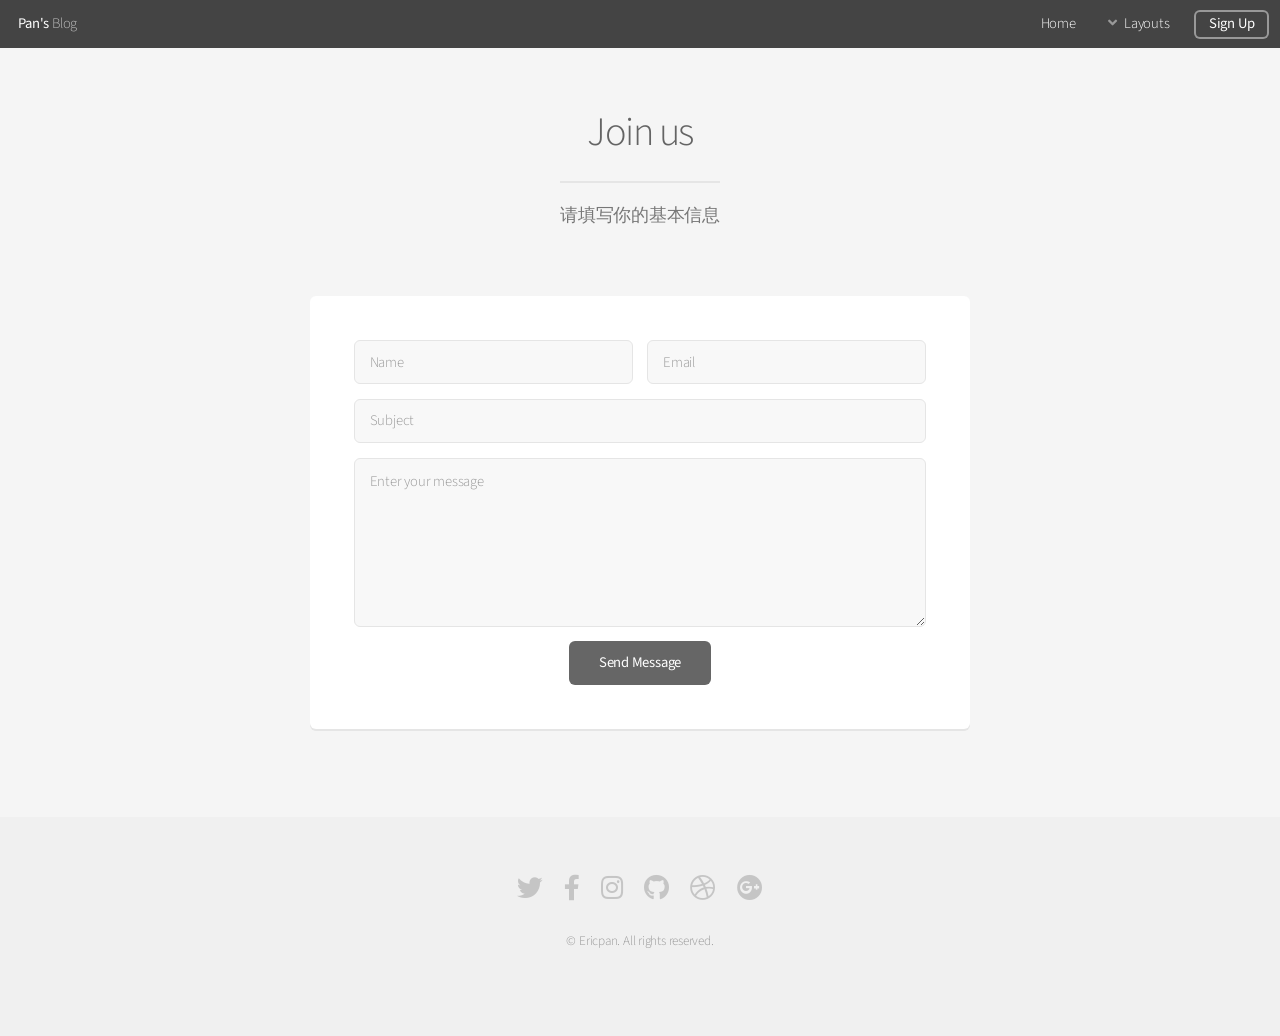
<file: contact.html>
<!DOCTYPE HTML>
<html lang="ZH-cn">
	<head>
		<title>Pan's Blog</title>
		<meta charset="utf-8" />
		<meta name="viewport" content="width=device-width, initial-scale=1" />
		<link rel="stylesheet" href="assets/css/main.css" />
	</head>
	<body class="is-preload">
		<div id="page-wrapper">

			<!-- Header -->
				<header id="header">
					<h1><a href="index.html">Pan's</a> Blog</h1>
					<nav id="nav">
						<ul>
							<li><a href="index.html">Home</a></li>
							<li>
								<a href="#" class="icon solid fa-angle-down">Layouts</a>
								<ul>
									<li><a href="generic.html">Generic</a></li>
									<li><a href="elements.html">Elements</a></li>
									<li>
										<a href="#">Submenu</a>
										<ul>
											<li><a href="#">Option One</a></li>
											<li><a href="#">Option Two</a></li>
											<li><a href="#">Option Three</a></li>
											<li><a href="#">Option Four</a></li>
										</ul>
									</li>
								</ul>
							</li>
							<li><a href="#" class="button">Sign Up</a></li>
						</ul>
					</nav>
				</header>

			<!-- Main -->
				<section id="main" class="container medium">
					<header>
						<h2>Join us</h2>
						<p>请填写你的基本信息</p>
					</header>
					<div class="box">
						<form method="post" action="#">
							<div class="row gtr-50 gtr-uniform">
								<div class="col-6 col-12-mobilep">
									<input type="text" name="name" id="name" value="" placeholder="Name" />
								</div>
								<div class="col-6 col-12-mobilep">
									<input type="email" name="email" id="email" value="" placeholder="Email" />
								</div>
								<div class="col-12">
									<input type="text" name="subject" id="subject" value="" placeholder="Subject" />
								</div>
								<div class="col-12">
									<textarea name="message" id="message" placeholder="Enter your message" rows="6"></textarea>
								</div>
								<div class="col-12">
									<ul class="actions special">
										<li><input type="submit" value="Send Message" /></li>
									</ul>
								</div>
							</div>
						</form>
					</div>
				</section>

			<!-- Footer -->
				<footer id="footer">
					<ul class="icons">
						<li><a href="#" class="icon brands fa-twitter"><span class="label">Twitter</span></a></li>
						<li><a href="#" class="icon brands fa-facebook-f"><span class="label">Facebook</span></a></li>
						<li><a href="#" class="icon brands fa-instagram"><span class="label">Instagram</span></a></li>
						<li><a href="#" class="icon brands fa-github"><span class="label">Github</span></a></li>
						<li><a href="#" class="icon brands fa-dribbble"><span class="label">Dribbble</span></a></li>
						<li><a href="#" class="icon brands fa-google-plus"><span class="label">Google+</span></a></li>
					</ul>
					<ul class="copyright">
						<li>&copy; Ericpan. All rights reserved.</li>
					</ul>
				</footer>

		</div>

		<!-- Scripts -->
			<script src="assets/js/jquery.min.js"></script>
			<script src="assets/js/jquery.dropotron.min.js"></script>
			<script src="assets/js/jquery.scrollex.min.js"></script>
			<script src="assets/js/browser.min.js"></script>
			<script src="assets/js/breakpoints.min.js"></script>
			<script src="assets/js/util.js"></script>
			<script src="assets/js/main.js"></script>

	</body>
</html>
</file>
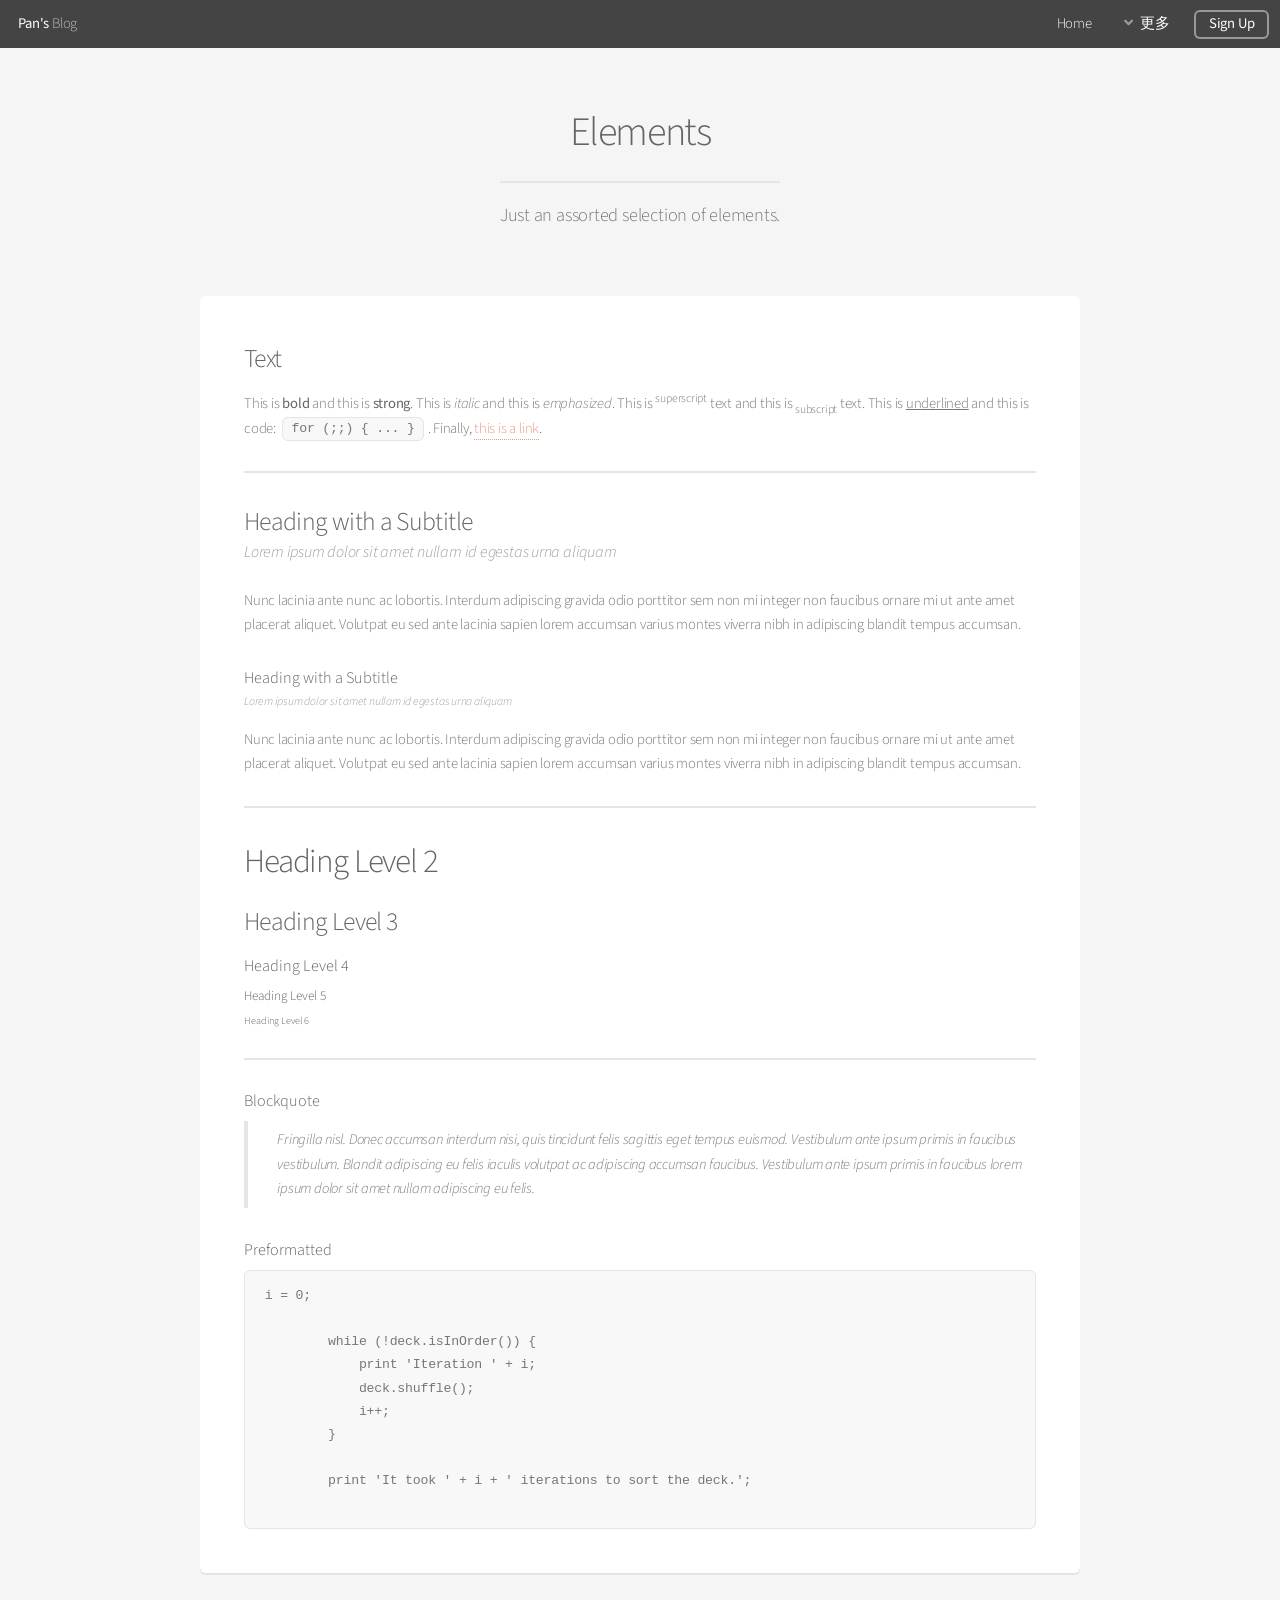
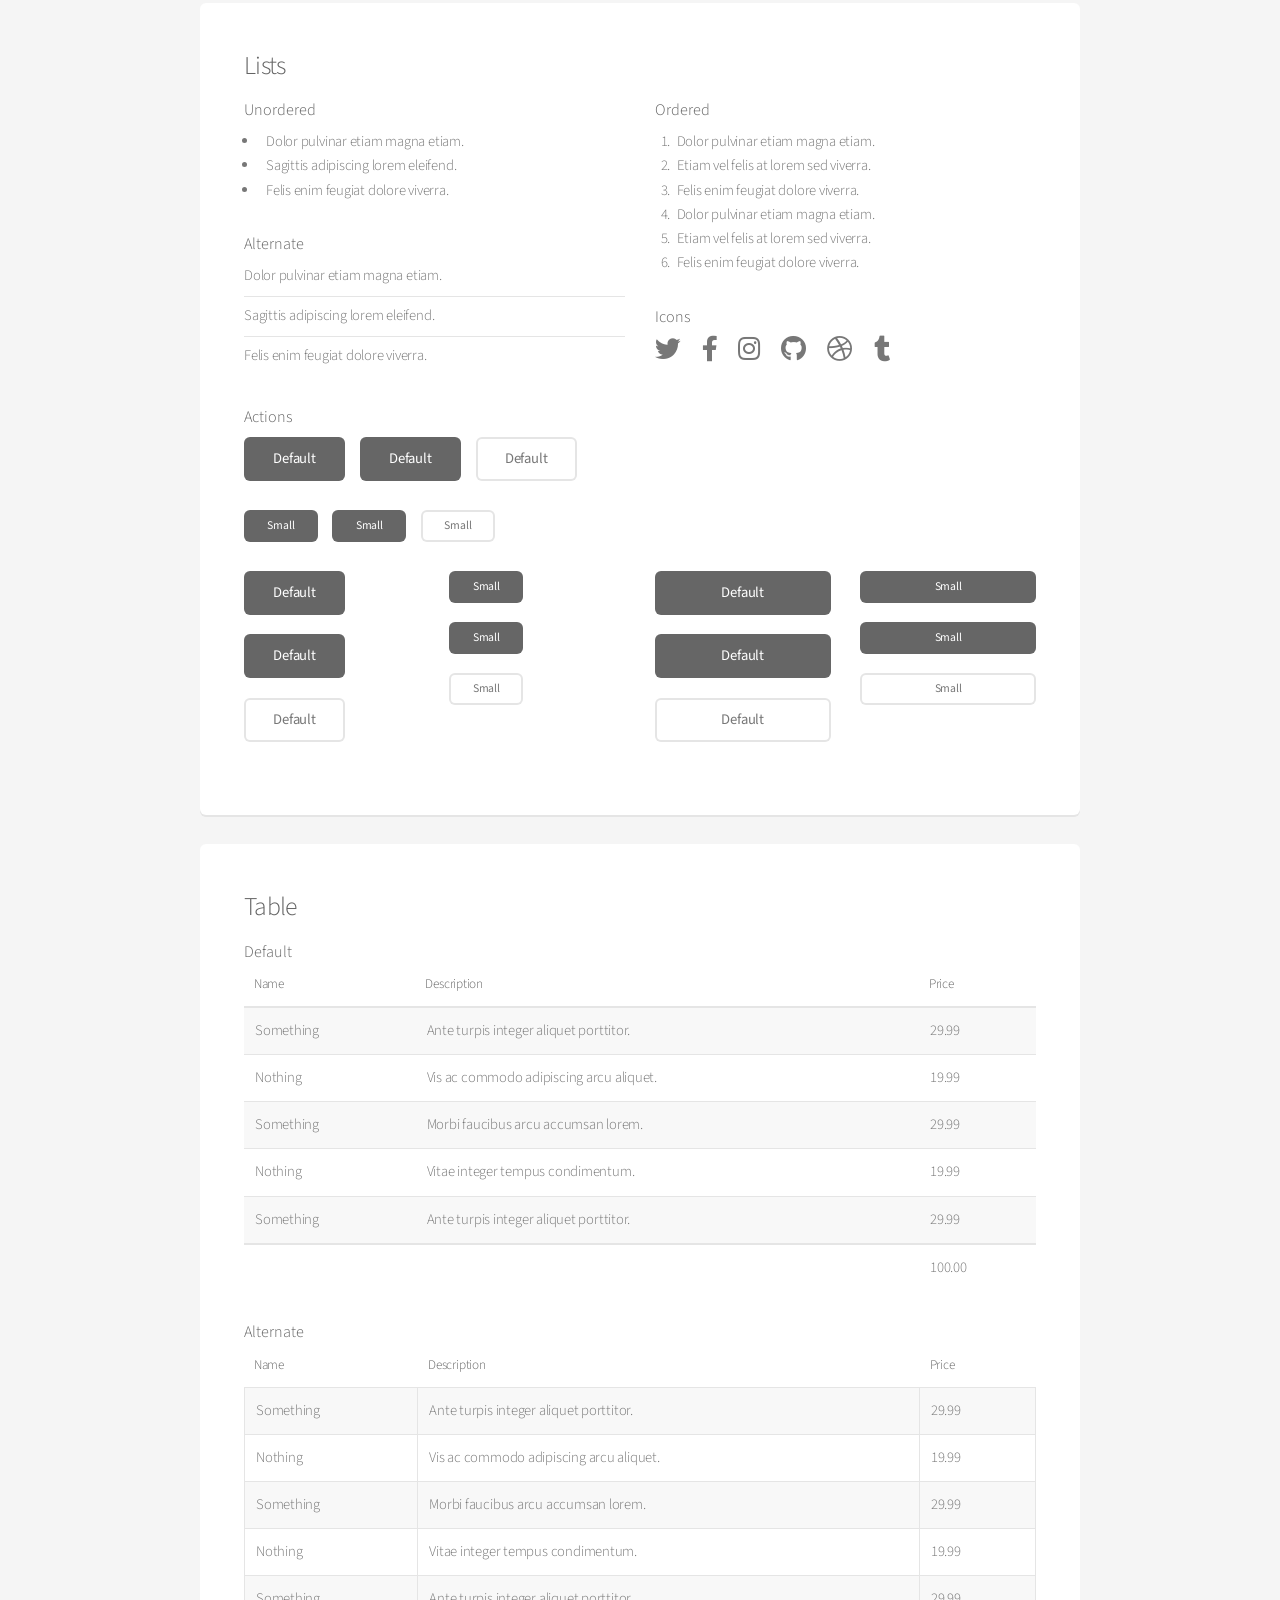
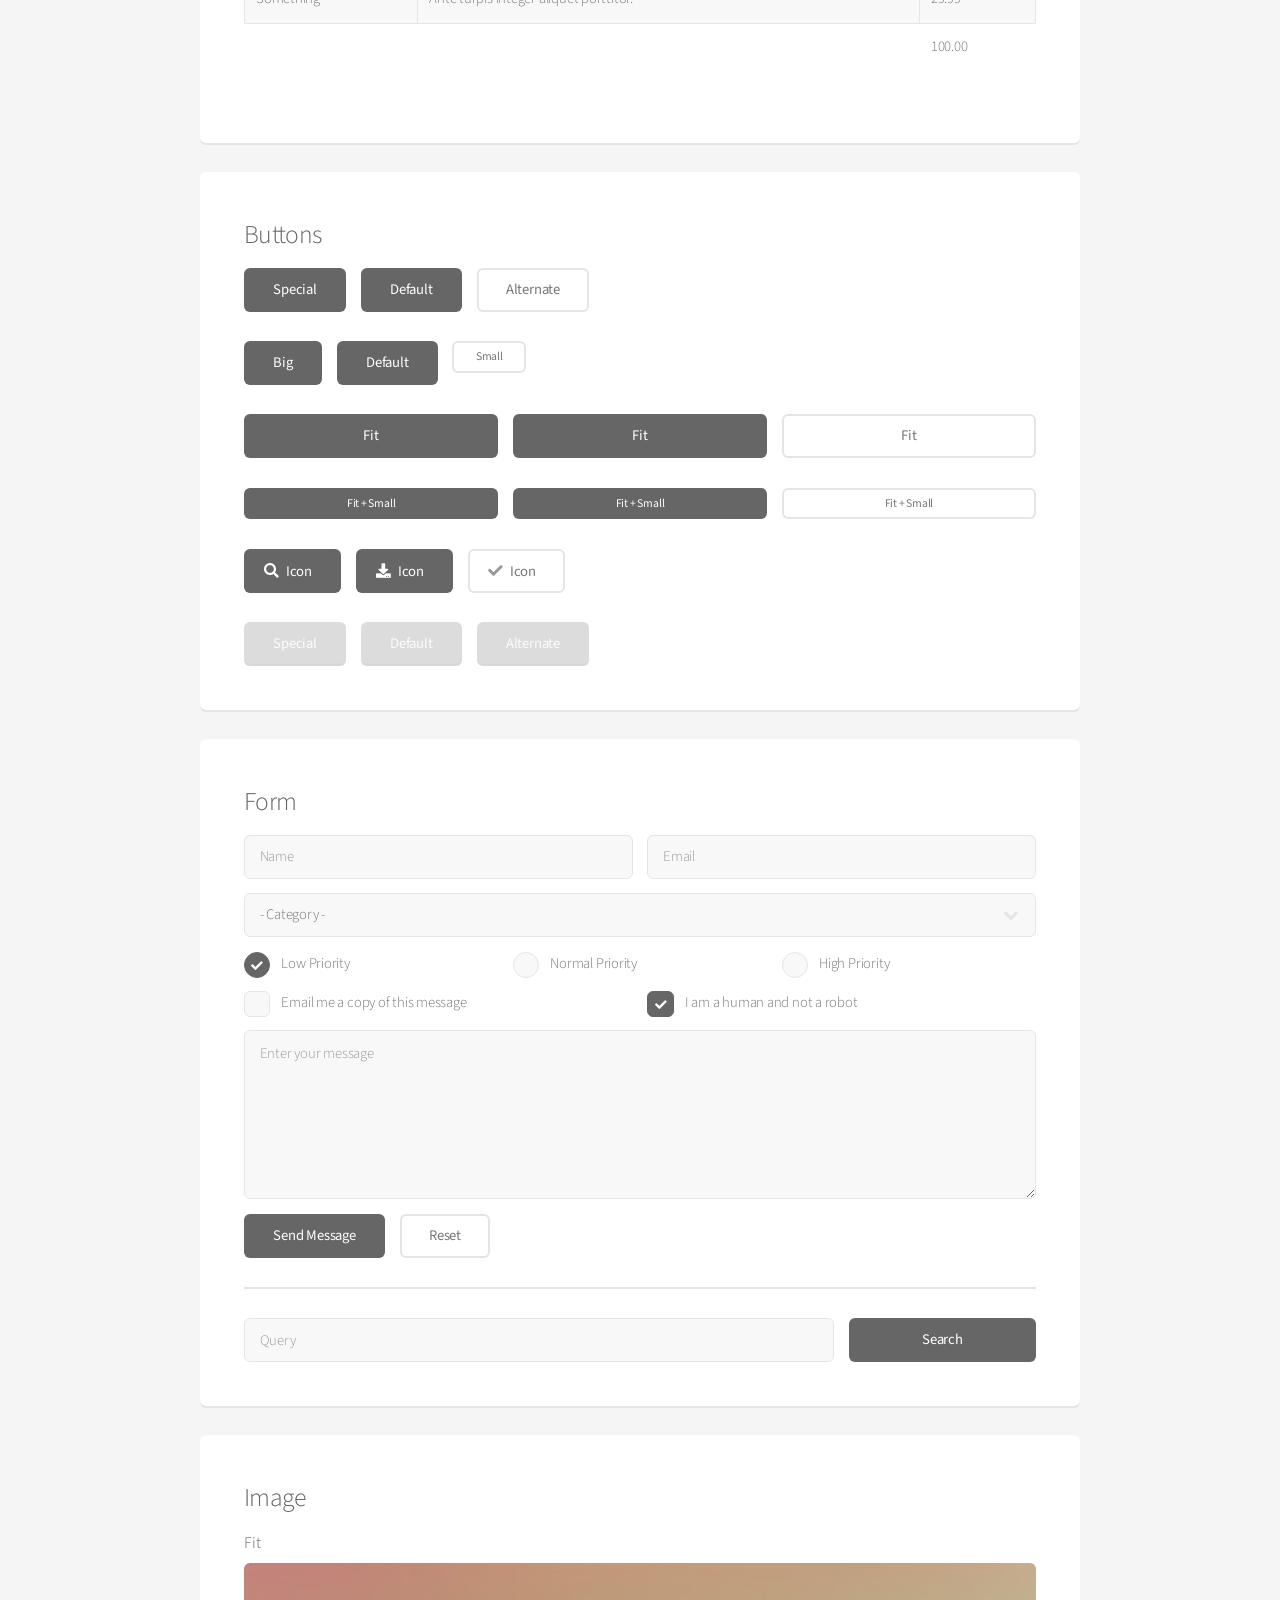
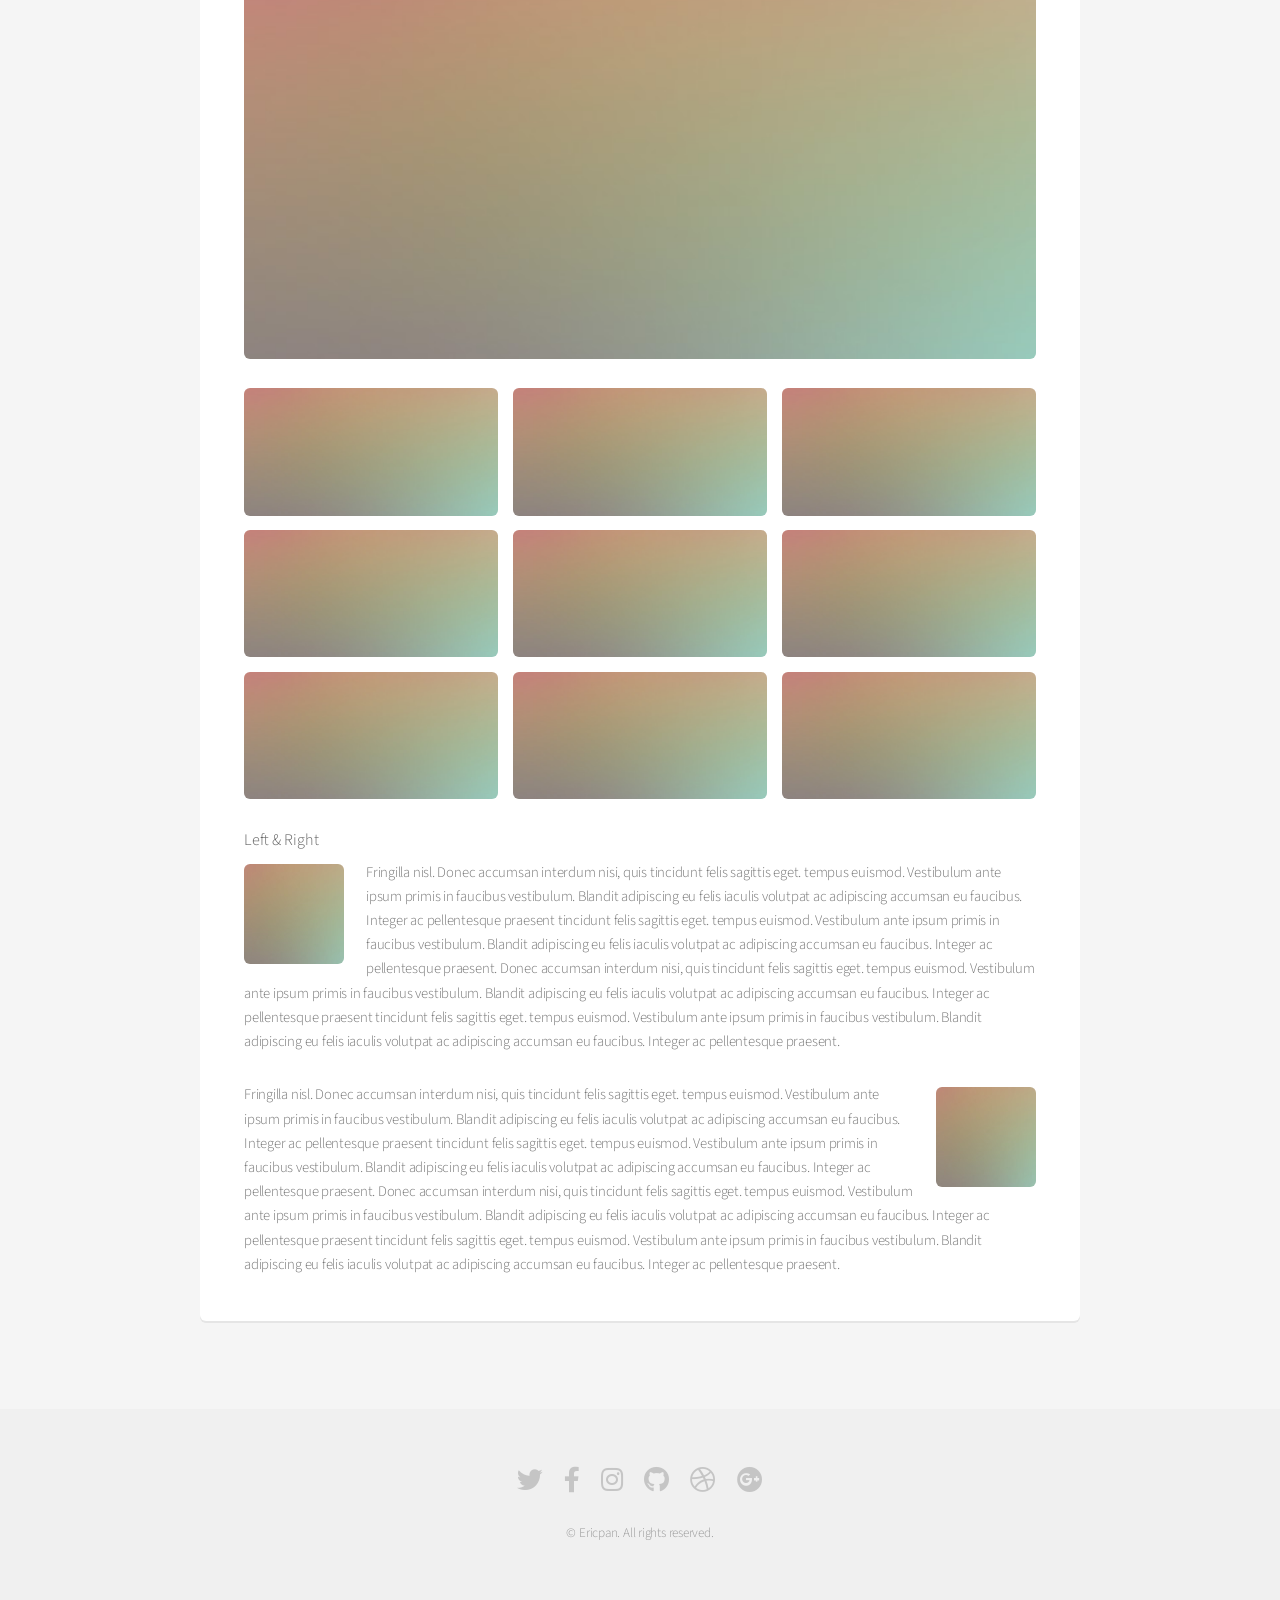
<file: elements.html>
<!DOCTYPE HTML>
<html lang="ZH-cn">
	<head>
		<title>Pan's Blog</title>
		<meta charset="utf-8" />
		<meta name="viewport" content="width=device-width, initial-scale=1" />
		<link rel="stylesheet" href="assets/css/main.css" />
	</head>
	<body class="is-preload">
		<div id="page-wrapper">

			<!-- Header -->
				<header id="header">
					<h1><a href="index.html">Pan's</a> Blog</h1>
					<nav id="nav">
						<ul>
							<li><a href="index.html">Home</a></li>
							<li>
								<a href="#" class="icon solid fa-angle-down">更多</a>
								<ul>
									<li><a href="generic.html">Generic</a></li>
									<li><a href="contact.html">Contact</a></li>
									<li><a href="elements.html">Elements</a></li>
									<li>
										<a href="#">Submenu</a>
										<ul>
											<li><a href="#">Option One</a></li>
											<li><a href="#">Option Two</a></li>
											<li><a href="#">Option Three</a></li>
											<li><a href="#">Option Four</a></li>
										</ul>
									</li>
								</ul>
							</li>
							<li><a href="#" class="button">Sign Up</a></li>
						</ul>
					</nav>
				</header>

			<!-- Main -->
				<section id="main" class="container">
					<header>
						<h2>Elements</h2>
						<p>Just an assorted selection of elements.</p>
					</header>
					<div class="row">
						<div class="col-12">

							<!-- Text -->
								<section class="box">
									<h3>Text</h3>
									<p>This is <b>bold</b> and this is <strong>strong</strong>. This is <i>italic</i> and this is <em>emphasized</em>.
									This is <sup>superscript</sup> text and this is <sub>subscript</sub> text.
									This is <u>underlined</u> and this is code: <code>for (;;) { ... }</code>. Finally, <a href="#">this is a link</a>.</p>

									<hr />

									<header>
										<h3>Heading with a Subtitle</h3>
										<p>Lorem ipsum dolor sit amet nullam id egestas urna aliquam</p>
									</header>
									<p>Nunc lacinia ante nunc ac lobortis. Interdum adipiscing gravida odio porttitor sem non mi integer non faucibus ornare mi ut ante amet placerat aliquet. Volutpat eu sed ante lacinia sapien lorem accumsan varius montes viverra nibh in adipiscing blandit tempus accumsan.</p>
									<header>
										<h4>Heading with a Subtitle</h4>
										<p>Lorem ipsum dolor sit amet nullam id egestas urna aliquam</p>
									</header>
									<p>Nunc lacinia ante nunc ac lobortis. Interdum adipiscing gravida odio porttitor sem non mi integer non faucibus ornare mi ut ante amet placerat aliquet. Volutpat eu sed ante lacinia sapien lorem accumsan varius montes viverra nibh in adipiscing blandit tempus accumsan.</p>

									<hr />

									<h2>Heading Level 2</h2>
									<h3>Heading Level 3</h3>
									<h4>Heading Level 4</h4>
									<h5>Heading Level 5</h5>
									<h6>Heading Level 6</h6>

									<hr />

									<h4>Blockquote</h4>
									<blockquote>Fringilla nisl. Donec accumsan interdum nisi, quis tincidunt felis sagittis eget tempus euismod. Vestibulum ante ipsum primis in faucibus vestibulum. Blandit adipiscing eu felis iaculis volutpat ac adipiscing accumsan faucibus. Vestibulum ante ipsum primis in faucibus lorem ipsum dolor sit amet nullam adipiscing eu felis.</blockquote>

									<h4>Preformatted</h4>
									<pre>i = 0;

	while (!deck.isInOrder()) {
	    print 'Iteration ' + i;
	    deck.shuffle();
	    i++;
	}

	print 'It took ' + i + ' iterations to sort the deck.';
	</pre>
								</section>

						</div>
					</div>
					<div class="row">
						<div class="col-12">

							<!-- Lists -->
								<section class="box">
									<h3>Lists</h3>
									<div class="row">
										<div class="col-6 col-12-mobilep">

											<h4>Unordered</h4>
											<ul>
												<li>Dolor pulvinar etiam magna etiam.</li>
												<li>Sagittis adipiscing lorem eleifend.</li>
												<li>Felis enim feugiat dolore viverra.</li>
											</ul>

											<h4>Alternate</h4>
											<ul class="alt">
												<li>Dolor pulvinar etiam magna etiam.</li>
												<li>Sagittis adipiscing lorem eleifend.</li>
												<li>Felis enim feugiat dolore viverra.</li>
											</ul>

										</div>
										<div class="col-6 col-12-mobilep">

											<h4>Ordered</h4>
											<ol>
												<li>Dolor pulvinar etiam magna etiam.</li>
												<li>Etiam vel felis at lorem sed viverra.</li>
												<li>Felis enim feugiat dolore viverra.</li>
												<li>Dolor pulvinar etiam magna etiam.</li>
												<li>Etiam vel felis at lorem sed viverra.</li>
												<li>Felis enim feugiat dolore viverra.</li>
											</ol>

											<h4>Icons</h4>
											<ul class="icons">
												<li><a href="#" class="icon brands fa-twitter"><span class="label">Twitter</span></a></li>
												<li><a href="#" class="icon brands fa-facebook-f"><span class="label">Facebook</span></a></li>
												<li><a href="#" class="icon brands fa-instagram"><span class="label">Instagram</span></a></li>
												<li><a href="#" class="icon brands fa-github"><span class="label">Github</span></a></li>
												<li><a href="#" class="icon brands fa-dribbble"><span class="label">Dribbble</span></a></li>
												<li><a href="#" class="icon brands fa-tumblr"><span class="label">Tumblr</span></a></li>
											</ul>

										</div>
									</div>

									<h4>Actions</h4>
									<ul class="actions">
										<li><a href="#" class="button special">Default</a></li>
										<li><a href="#" class="button">Default</a></li>
										<li><a href="#" class="button alt">Default</a></li>
									</ul>
									<ul class="actions small">
										<li><a href="#" class="button special small">Small</a></li>
										<li><a href="#" class="button small">Small</a></li>
										<li><a href="#" class="button alt small">Small</a></li>
									</ul>
									<div class="row">
										<div class="col-3 col-6-narrower col-12-mobilep">
											<ul class="actions stacked">
												<li><a href="#" class="button special">Default</a></li>
												<li><a href="#" class="button">Default</a></li>
												<li><a href="#" class="button alt">Default</a></li>
											</ul>
										</div>
										<div class="col-3 col-6-narrower col-12-mobilep">
											<ul class="actions stacked">
												<li><a href="#" class="button special small">Small</a></li>
												<li><a href="#" class="button small">Small</a></li>
												<li><a href="#" class="button alt small">Small</a></li>
											</ul>
										</div>
										<div class="col-3 col-6-narrower col-12-mobilep">
											<ul class="actions stacked">
												<li><a href="#" class="button special fit">Default</a></li>
												<li><a href="#" class="button fit">Default</a></li>
												<li><a href="#" class="button alt fit">Default</a></li>
											</ul>
										</div>
										<div class="col-3 col-6-narrower col-12-mobilep">
											<ul class="actions stacked">
												<li><a href="#" class="button special small fit">Small</a></li>
												<li><a href="#" class="button small fit">Small</a></li>
												<li><a href="#" class="button alt small fit">Small</a></li>
											</ul>
										</div>
									</div>
								</section>

						</div>
					</div>
					<div class="row">
						<div class="col-12">

							<!-- Table -->
								<section class="box">
									<h3>Table</h3>

									<h4>Default</h4>
									<div class="table-wrapper">
										<table>
											<thead>
												<tr>
													<th>Name</th>
													<th>Description</th>
													<th>Price</th>
												</tr>
											</thead>
											<tbody>
												<tr>
													<td>Something</td>
													<td>Ante turpis integer aliquet porttitor.</td>
													<td>29.99</td>
												</tr>
												<tr>
													<td>Nothing</td>
													<td>Vis ac commodo adipiscing arcu aliquet.</td>
													<td>19.99</td>
												</tr>
												<tr>
													<td>Something</td>
													<td> Morbi faucibus arcu accumsan lorem.</td>
													<td>29.99</td>
												</tr>
												<tr>
													<td>Nothing</td>
													<td>Vitae integer tempus condimentum.</td>
													<td>19.99</td>
												</tr>
												<tr>
													<td>Something</td>
													<td>Ante turpis integer aliquet porttitor.</td>
													<td>29.99</td>
												</tr>
											</tbody>
											<tfoot>
												<tr>
													<td colspan="2"></td>
													<td>100.00</td>
												</tr>
											</tfoot>
										</table>
									</div>

									<h4>Alternate</h4>
									<div class="table-wrapper">
										<table class="alt">
											<thead>
												<tr>
													<th>Name</th>
													<th>Description</th>
													<th>Price</th>
												</tr>
											</thead>
											<tbody>
												<tr>
													<td>Something</td>
													<td>Ante turpis integer aliquet porttitor.</td>
													<td>29.99</td>
												</tr>
												<tr>
													<td>Nothing</td>
													<td>Vis ac commodo adipiscing arcu aliquet.</td>
													<td>19.99</td>
												</tr>
												<tr>
													<td>Something</td>
													<td> Morbi faucibus arcu accumsan lorem.</td>
													<td>29.99</td>
												</tr>
												<tr>
													<td>Nothing</td>
													<td>Vitae integer tempus condimentum.</td>
													<td>19.99</td>
												</tr>
												<tr>
													<td>Something</td>
													<td>Ante turpis integer aliquet porttitor.</td>
													<td>29.99</td>
												</tr>
											</tbody>
											<tfoot>
												<tr>
													<td colspan="2"></td>
													<td>100.00</td>
												</tr>
											</tfoot>
										</table>
									</div>
								</section>

						</div>
					</div>
					<div class="row">
						<div class="col-12">

							<!-- Buttons -->
								<section class="box">
									<h3>Buttons</h3>
									<ul class="actions">
										<li><a href="#" class="button special">Special</a></li>
										<li><a href="#" class="button">Default</a></li>
										<li><a href="#" class="button alt">Alternate</a></li>
									</ul>
									<ul class="actions">
										<li><a href="#" class="button special big">Big</a></li>
										<li><a href="#" class="button">Default</a></li>
										<li><a href="#" class="button alt small">Small</a></li>
									</ul>
									<ul class="actions fit">
										<li><a href="#" class="button special fit">Fit</a></li>
										<li><a href="#" class="button fit">Fit</a></li>
										<li><a href="#" class="button alt fit">Fit</a></li>
									</ul>
									<ul class="actions fit small">
										<li><a href="#" class="button special fit small">Fit + Small</a></li>
										<li><a href="#" class="button fit small">Fit + Small</a></li>
										<li><a href="#" class="button alt fit small">Fit + Small</a></li>
									</ul>
									<ul class="actions">
										<li><a href="#" class="button special icon solid fa-search">Icon</a></li>
										<li><a href="#" class="button icon solid fa-download">Icon</a></li>
										<li><a href="#" class="button alt icon solid fa-check">Icon</a></li>
									</ul>
									<ul class="actions">
										<li><span class="button special disabled">Special</span></li>
										<li><span class="button disabled">Default</span></li>
										<li><span class="button alt disabled">Alternate</span></li>
									</ul>
								</section>

						</div>
					</div>
					<div class="row">
						<div class="col-12">

							<!-- Form -->
								<section class="box">
									<h3>Form</h3>
									<form method="post" action="#">
										<div class="row gtr-uniform gtr-50">
											<div class="col-6 col-12-mobilep">
												<input type="text" name="name" id="name" value="" placeholder="Name" />
											</div>
											<div class="col-6 col-12-mobilep">
												<input type="email" name="email" id="email" value="" placeholder="Email" />
											</div>
											<div class="col-12">
												<select name="category" id="category">
													<option value="">- Category -</option>
													<option value="1">Manufacturing</option>
													<option value="1">Shipping</option>
													<option value="1">Administration</option>
													<option value="1">Human Resources</option>
												</select>
											</div>
											<div class="col-4 col-12-narrower">
												<input type="radio" id="priority-low" name="priority" checked>
												<label for="priority-low">Low Priority</label>
											</div>
											<div class="col-4 col-12-narrower">
												<input type="radio" id="priority-normal" name="priority">
												<label for="priority-normal">Normal Priority</label>
											</div>
											<div class="col-4 col-12-narrower">
												<input type="radio" id="priority-high" name="priority">
												<label for="priority-high">High Priority</label>
											</div>
											<div class="col-6 col-12-narrower">
												<input type="checkbox" id="copy" name="copy">
												<label for="copy">Email me a copy of this message</label>
											</div>
											<div class="col-6 col-12-narrower">
												<input type="checkbox" id="human" name="human" checked>
												<label for="human">I am a human and not a robot</label>
											</div>
											<div class="col-12">
												<textarea name="message" id="message" placeholder="Enter your message" rows="6"></textarea>
											</div>
											<div class="col-12">
												<ul class="actions">
													<li><input type="submit" value="Send Message" /></li>
													<li><input type="reset" value="Reset" class="alt" /></li>
												</ul>
											</div>
										</div>
									</form>

									<hr />

									<form method="post" action="#">
										<div class="row gtr-uniform gtr-50">
											<div class="col-9 col-12-mobilep">
												<input type="text" name="query" id="query" value="" placeholder="Query" />
											</div>
											<div class="col-3 col-12-mobilep">
												<input type="submit" value="Search" class="fit" />
											</div>
										</div>
									</form>
								</section>

						</div>
					</div>
					<div class="row">
						<div class="col-12">

							<!-- Image -->
								<section class="box">
									<h3>Image</h3>
									<h4>Fit</h4>
									<span class="image fit"><img src="images/pic04.jpg" alt="" /></span>
									<div class="box alt">
										<div class="row gtr-50 gtr-uniform">
											<div class="col-4"><span class="image fit"><img src="images/pic04.jpg" alt="" /></span></div>
											<div class="col-4"><span class="image fit"><img src="images/pic04.jpg" alt="" /></span></div>
											<div class="col-4"><span class="image fit"><img src="images/pic04.jpg" alt="" /></span></div>
											<div class="col-4"><span class="image fit"><img src="images/pic04.jpg" alt="" /></span></div>
											<div class="col-4"><span class="image fit"><img src="images/pic04.jpg" alt="" /></span></div>
											<div class="col-4"><span class="image fit"><img src="images/pic04.jpg" alt="" /></span></div>
											<div class="col-4"><span class="image fit"><img src="images/pic04.jpg" alt="" /></span></div>
											<div class="col-4"><span class="image fit"><img src="images/pic04.jpg" alt="" /></span></div>
											<div class="col-4"><span class="image fit"><img src="images/pic04.jpg" alt="" /></span></div>
										</div>
									</div>

									<h4>Left &amp; Right</h4>
									<p><span class="image left"><img src="images/pic05.jpg" alt="" /></span>Fringilla nisl. Donec accumsan interdum nisi, quis tincidunt felis sagittis eget. tempus euismod. Vestibulum ante ipsum primis in faucibus vestibulum. Blandit adipiscing eu felis iaculis volutpat ac adipiscing accumsan eu faucibus. Integer ac pellentesque praesent tincidunt felis sagittis eget. tempus euismod. Vestibulum ante ipsum primis in faucibus vestibulum. Blandit adipiscing eu felis iaculis volutpat ac adipiscing accumsan eu faucibus. Integer ac pellentesque praesent. Donec accumsan interdum nisi, quis tincidunt felis sagittis eget. tempus euismod. Vestibulum ante ipsum primis in faucibus vestibulum. Blandit adipiscing eu felis iaculis volutpat ac adipiscing accumsan eu faucibus. Integer ac pellentesque praesent tincidunt felis sagittis eget. tempus euismod. Vestibulum ante ipsum primis in faucibus vestibulum. Blandit adipiscing eu felis iaculis volutpat ac adipiscing accumsan eu faucibus. Integer ac pellentesque praesent.</p>
									<p><span class="image right"><img src="images/pic05.jpg" alt="" /></span>Fringilla nisl. Donec accumsan interdum nisi, quis tincidunt felis sagittis eget. tempus euismod. Vestibulum ante ipsum primis in faucibus vestibulum. Blandit adipiscing eu felis iaculis volutpat ac adipiscing accumsan eu faucibus. Integer ac pellentesque praesent tincidunt felis sagittis eget. tempus euismod. Vestibulum ante ipsum primis in faucibus vestibulum. Blandit adipiscing eu felis iaculis volutpat ac adipiscing accumsan eu faucibus. Integer ac pellentesque praesent. Donec accumsan interdum nisi, quis tincidunt felis sagittis eget. tempus euismod. Vestibulum ante ipsum primis in faucibus vestibulum. Blandit adipiscing eu felis iaculis volutpat ac adipiscing accumsan eu faucibus. Integer ac pellentesque praesent tincidunt felis sagittis eget. tempus euismod. Vestibulum ante ipsum primis in faucibus vestibulum. Blandit adipiscing eu felis iaculis volutpat ac adipiscing accumsan eu faucibus. Integer ac pellentesque praesent.</p>
								</section>

						</div>
					</div>
				</section>

			<!-- Footer -->
				<footer id="footer">
					<ul class="icons">
						<li><a href="#" class="icon brands fa-twitter"><span class="label">Twitter</span></a></li>
						<li><a href="#" class="icon brands fa-facebook-f"><span class="label">Facebook</span></a></li>
						<li><a href="#" class="icon brands fa-instagram"><span class="label">Instagram</span></a></li>
						<li><a href="#" class="icon brands fa-github"><span class="label">Github</span></a></li>
						<li><a href="#" class="icon brands fa-dribbble"><span class="label">Dribbble</span></a></li>
						<li><a href="#" class="icon brands fa-google-plus"><span class="label">Google+</span></a></li>
					</ul>
					<ul class="copyright">
						<li>&copy; Ericpan. All rights reserved.</li>
					</ul>
				</footer>

		</div>

		<!-- Scripts -->
			<script src="assets/js/jquery.min.js"></script>
			<script src="assets/js/jquery.dropotron.min.js"></script>
			<script src="assets/js/jquery.scrollex.min.js"></script>
			<script src="assets/js/browser.min.js"></script>
			<script src="assets/js/breakpoints.min.js"></script>
			<script src="assets/js/util.js"></script>
			<script src="assets/js/main.js"></script>

	</body>
</html>
</file>
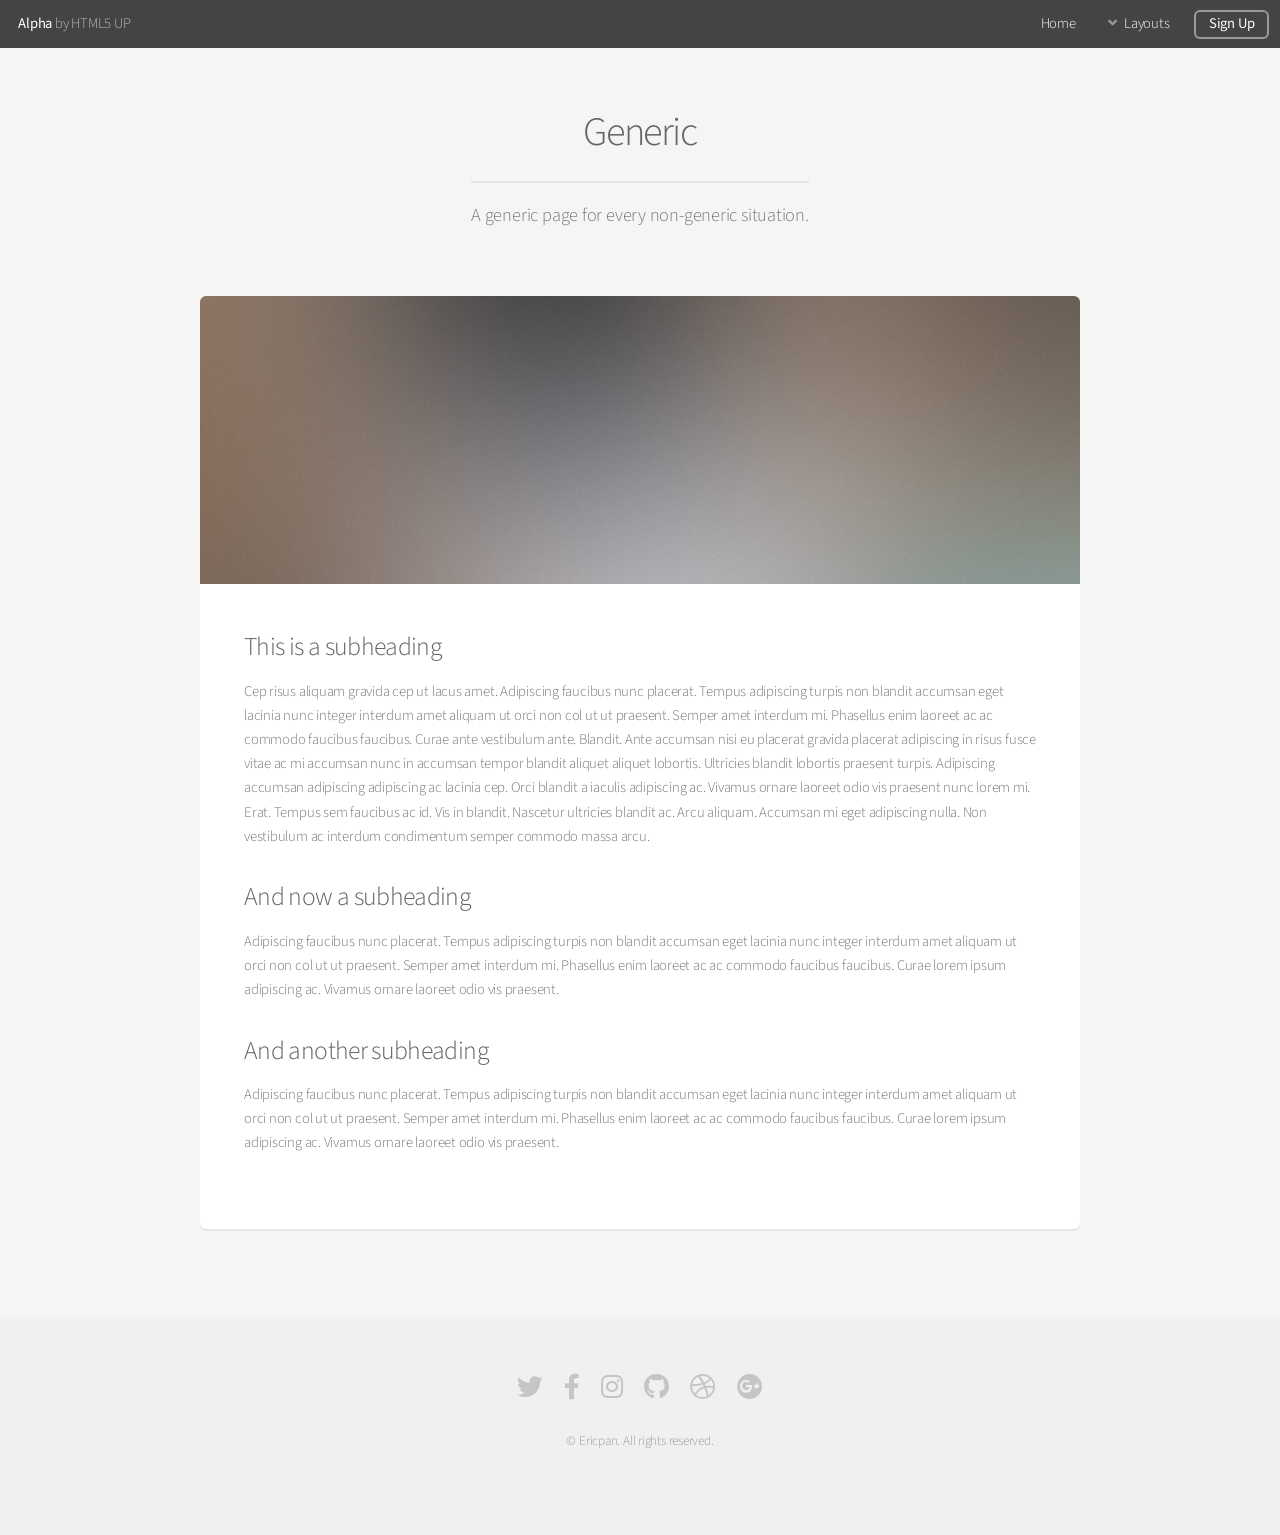
<file: generic.html>
<!DOCTYPE HTML>
<!--
	Alpha by HTML5 UP
	html5up.net | @ajlkn
	Free for personal and commercial use under the CCA 3.0 license (html5up.net/license)
-->
<html>
	<head>
		<title>Generic - Alpha by HTML5 UP</title>
		<meta charset="utf-8" />
		<meta name="viewport" content="width=device-width, initial-scale=1, user-scalable=no" />
		<link rel="stylesheet" href="assets/css/main.css" />
	</head>
	<body class="is-preload">
		<div id="page-wrapper">

			<!-- Header -->
				<header id="header">
					<h1><a href="index.html">Alpha</a> by HTML5 UP</h1>
					<nav id="nav">
						<ul>
							<li><a href="index.html">Home</a></li>
							<li>
								<a href="#" class="icon solid fa-angle-down">Layouts</a>
								<ul>
									<li><a href="generic.html">Generic</a></li>
									<li><a href="contact.html">Contact</a></li>
									<li><a href="elements.html">Elements</a></li>
									<li>
										<a href="#">Submenu</a>
										<ul>
											<li><a href="#">Option One</a></li>
											<li><a href="#">Option Two</a></li>
											<li><a href="#">Option Three</a></li>
											<li><a href="#">Option Four</a></li>
										</ul>
									</li>
								</ul>
							</li>
							<li><a href="#" class="button">Sign Up</a></li>
						</ul>
					</nav>
				</header>

			<!-- Main -->
				<section id="main" class="container">
					<header>
						<h2>Generic</h2>
						<p>A generic page for every non-generic situation.</p>
					</header>
					<div class="box">
						<span class="image featured"><img src="images/pic01.jpg" alt="" /></span>
						<h3>This is a subheading</h3>
						<p>Cep risus aliquam gravida cep ut lacus amet. Adipiscing faucibus nunc placerat. Tempus adipiscing turpis non blandit accumsan eget lacinia nunc integer interdum amet aliquam ut orci non col ut ut praesent. Semper amet interdum mi. Phasellus enim laoreet ac ac commodo faucibus faucibus. Curae ante vestibulum ante. Blandit. Ante accumsan nisi eu placerat gravida placerat adipiscing in risus fusce vitae ac mi accumsan nunc in accumsan tempor blandit aliquet aliquet lobortis. Ultricies blandit lobortis praesent turpis. Adipiscing accumsan adipiscing adipiscing ac lacinia cep. Orci blandit a iaculis adipiscing ac. Vivamus ornare laoreet odio vis praesent nunc lorem mi. Erat. Tempus sem faucibus ac id. Vis in blandit. Nascetur ultricies blandit ac. Arcu aliquam. Accumsan mi eget adipiscing nulla. Non vestibulum ac interdum condimentum semper commodo massa arcu.</p>
						<div class="row">
							<div class="row-6 row-12-mobilep">
								<h3>And now a subheading</h3>
								<p>Adipiscing faucibus nunc placerat. Tempus adipiscing turpis non blandit accumsan eget lacinia nunc integer interdum amet aliquam ut orci non col ut ut praesent. Semper amet interdum mi. Phasellus enim laoreet ac ac commodo faucibus faucibus. Curae lorem ipsum adipiscing ac. Vivamus ornare laoreet odio vis praesent.</p>
							</div>
							<div class="row-6 row-12-mobilep">
								<h3>And another subheading</h3>
								<p>Adipiscing faucibus nunc placerat. Tempus adipiscing turpis non blandit accumsan eget lacinia nunc integer interdum amet aliquam ut orci non col ut ut praesent. Semper amet interdum mi. Phasellus enim laoreet ac ac commodo faucibus faucibus. Curae lorem ipsum adipiscing ac. Vivamus ornare laoreet odio vis praesent.</p>
							</div>
						</div>
					</div>
				</section>

			<!-- Footer -->
				<footer id="footer">
					<ul class="icons">
						<li><a href="#" class="icon brands fa-twitter"><span class="label">Twitter</span></a></li>
						<li><a href="#" class="icon brands fa-facebook-f"><span class="label">Facebook</span></a></li>
						<li><a href="#" class="icon brands fa-instagram"><span class="label">Instagram</span></a></li>
						<li><a href="#" class="icon brands fa-github"><span class="label">Github</span></a></li>
						<li><a href="#" class="icon brands fa-dribbble"><span class="label">Dribbble</span></a></li>
						<li><a href="#" class="icon brands fa-google-plus"><span class="label">Google+</span></a></li>
					</ul>
					<ul class="copyright">
						<li>&copy; Ericpan. All rights reserved.</li>
					</ul>
				</footer>

		</div>

		<!-- Scripts -->
			<script src="assets/js/jquery.min.js"></script>
			<script src="assets/js/jquery.dropotron.min.js"></script>
			<script src="assets/js/jquery.scrollex.min.js"></script>
			<script src="assets/js/browser.min.js"></script>
			<script src="assets/js/breakpoints.min.js"></script>
			<script src="assets/js/util.js"></script>
			<script src="assets/js/main.js"></script>

	</body>
</html>
</file>
<file: assets/css/main.css>
@import url("fontawesome-all.min.css");
@import url("https://fonts.googleapis.com/css?family=Source+Sans+Pro:300,400,300italic,400italic");

/*
	Alpha by HTML5 UP
	html5up.net | @ajlkn
	Free for personal and commercial use under the CCA 3.0 license (html5up.net/license)
*/

/* Reset */

/* Based on meyerweb.com/eric/tools/css/reset (v2.0 | 20110126 | License: public domain) */

	html, body, div, span, applet, object,
	iframe, h1, h2, h3, h4, h5, h6, p, blockquote,
	pre, a, abbr, acronym, address, big, cite,
	code, del, dfn, em, img, ins, kbd, q, s, samp,
	small, strike, strong, sub, sup, tt, var, b,
	u, i, center, dl, dt, dd, ol, ul, li, fieldset,
	form, label, legend, table, caption, tbody,
	tfoot, thead, tr, th, td, article, aside,
	canvas, details, embed, figure, figcaption,
	footer, header, hgroup, menu, nav, output, ruby,
	section, summary, time, mark, audio, video {
		margin: 0;
		padding: 0;
		border: 0;
		font-size: 100%;
		font: inherit;
		vertical-align: baseline;
	}

	article, aside, details, figcaption, figure,
	footer, header, hgroup, menu, nav, section {
		display: block;
	}

	body {
		line-height: 1;
	}

	ol, ul {
		list-style: none;
	}

	blockquote, q {
		quotes: none;
	}

		blockquote:before, blockquote:after, q:before, q:after {
			content: '';
			content: none;
		}

	table {
		border-collapse: collapse;
		border-spacing: 0;
	}

	body {
		-webkit-text-size-adjust: none;
	}

	mark {
		background-color: transparent;
		color: inherit;
	}

	input::-moz-focus-inner {
		border: 0;
		padding: 0;
	}

	input, select, textarea {
		-moz-appearance: none;
		-webkit-appearance: none;
		-ms-appearance: none;
		appearance: none;
	}

/* Basic */

	@-ms-viewport {
		width: device-width;
	}

	body {
		-ms-overflow-style: scrollbar;
	}

	@media screen and (max-width: 480px) {

		html, body {
			min-width: 320px;
		}

	}

	html {
		box-sizing: border-box;
	}

	*, *:before, *:after {
		box-sizing: inherit;
	}

	body {
		background: #f5f5f5;
	}

	body, input, select, textarea {
		color: #777;
		font-family: "Source Sans Pro", sans-serif;
		font-size: 16pt;
		font-weight: 300;
		line-height: 1.65em;
		letter-spacing: -0.015em;
	}

	a {
		-moz-transition: color 0.2s ease-in-out, border-bottom-color 0.2s ease-in-out;
		-webkit-transition: color 0.2s ease-in-out, border-bottom-color 0.2s ease-in-out;
		-ms-transition: color 0.2s ease-in-out, border-bottom-color 0.2s ease-in-out;
		transition: color 0.2s ease-in-out, border-bottom-color 0.2s ease-in-out;
		border-bottom: dotted 1px;
		color: #e89980;
		text-decoration: none;
	}

		a:hover {
			border-bottom-color: transparent;
		}

	strong, b {
		color: #646464;
		font-weight: 400;
	}

	em, i {
		font-style: italic;
	}

	p {
		margin: 0 0 2em 0;
	}

	h1, h2, h3, h4, h5, h6 {
		color: #646464;
		font-weight: 300;
		line-height: 1em;
		margin: 0 0 0.5em 0;
	}

		h1 a, h2 a, h3 a, h4 a, h5 a, h6 a {
			color: inherit;
			text-decoration: none;
		}

	h2 {
		font-size: 2.25em;
		line-height: 1.5em;
		letter-spacing: -0.035em;
	}

	h3 {
		font-size: 1.75em;
		line-height: 1.5em;
		letter-spacing: -0.025em;
	}

	h4 {
		font-size: 1.1em;
		line-height: 1.5em;
		letter-spacing: 0;
	}

	h5 {
		font-size: 0.9em;
		line-height: 1.5em;
		letter-spacing: 0;
	}

	h6 {
		font-size: 0.7em;
		line-height: 1.5em;
		letter-spacing: 0;
	}

	sub {
		font-size: 0.8em;
		position: relative;
		top: 0.5em;
	}

	sup {
		font-size: 0.8em;
		position: relative;
		top: -0.5em;
	}

	hr {
		border: 0;
		border-bottom: solid 2px #e5e5e5;
		margin: 2em 0;
	}

		hr.major {
			margin: 3em 0;
		}

	blockquote {
		border-left: solid 4px #e5e5e5;
		font-style: italic;
		margin: 0 0 2em 0;
		padding: 0.5em 0 0.5em 2em;
	}

	pre {
		-webkit-overflow-scrolling: touch;
		background: #f8f8f8;
		border-radius: 6px;
		border: solid 1px #e5e5e5;
		font-family: monospace;
		font-size: 0.9em;
		line-height: 1.75em;
		margin: 0 0 2em 0;
		overflow-x: auto;
		padding: 1em 1.5em;
	}

	code {
		background: #f8f8f8;
		border-radius: 6px;
		border: solid 1px #e5e5e5;
		font-family: monospace;
		font-size: 0.9em;
		margin: 0 0.25em;
		padding: 0.25em 0.65em;
	}

	.align-left {
		text-align: left;
	}

	.align-center {
		text-align: center;
	}

	.align-right {
		text-align: right;
	}

/* Row */

	.row {
		display: flex;
		flex-wrap: wrap;
		box-sizing: border-box;
		align-items: stretch;
	}

		.row > * {
			box-sizing: border-box;
		}

		.row.gtr-uniform > * > :last-child {
			margin-bottom: 0;
		}

		.row.aln-left {
			justify-content: flex-start;
		}

		.row.aln-center {
			justify-content: center;
		}

		.row.aln-right {
			justify-content: flex-end;
		}

		.row.aln-top {
			align-items: flex-start;
		}

		.row.aln-middle {
			align-items: center;
		}

		.row.aln-bottom {
			align-items: flex-end;
		}

		.row > .imp {
			order: -1;
		}

		.row > .col-1 {
			width: 8.33333%;
		}

		.row > .off-1 {
			margin-left: 8.33333%;
		}

		.row > .col-2 {
			width: 16.66667%;
		}

		.row > .off-2 {
			margin-left: 16.66667%;
		}

		.row > .col-3 {
			width: 25%;
		}

		.row > .off-3 {
			margin-left: 25%;
		}

		.row > .col-4 {
			width: 33.33333%;
		}

		.row > .off-4 {
			margin-left: 33.33333%;
		}

		.row > .col-5 {
			width: 41.66667%;
		}

		.row > .off-5 {
			margin-left: 41.66667%;
		}

		.row > .col-6 {
			width: 50%;
		}

		.row > .off-6 {
			margin-left: 50%;
		}

		.row > .col-7 {
			width: 58.33333%;
		}

		.row > .off-7 {
			margin-left: 58.33333%;
		}

		.row > .col-8 {
			width: 66.66667%;
		}

		.row > .off-8 {
			margin-left: 66.66667%;
		}

		.row > .col-9 {
			width: 75%;
		}

		.row > .off-9 {
			margin-left: 75%;
		}

		.row > .col-10 {
			width: 83.33333%;
		}

		.row > .off-10 {
			margin-left: 83.33333%;
		}

		.row > .col-11 {
			width: 91.66667%;
		}

		.row > .off-11 {
			margin-left: 91.66667%;
		}

		.row > .col-12 {
			width: 100%;
		}

		.row > .off-12 {
			margin-left: 100%;
		}

		.row.gtr-0 {
			margin-top: 0;
			margin-left: 0em;
		}

			.row.gtr-0 > * {
				padding: 0 0 0 0em;
			}

			.row.gtr-0.gtr-uniform {
				margin-top: 0em;
			}

				.row.gtr-0.gtr-uniform > * {
					padding-top: 0em;
				}

		.row.gtr-25 {
			margin-top: 0;
			margin-left: -0.5em;
		}

			.row.gtr-25 > * {
				padding: 0 0 0 0.5em;
			}

			.row.gtr-25.gtr-uniform {
				margin-top: -0.5em;
			}

				.row.gtr-25.gtr-uniform > * {
					padding-top: 0.5em;
				}

		.row.gtr-50 {
			margin-top: 0;
			margin-left: -1em;
		}

			.row.gtr-50 > * {
				padding: 0 0 0 1em;
			}

			.row.gtr-50.gtr-uniform {
				margin-top: -1em;
			}

				.row.gtr-50.gtr-uniform > * {
					padding-top: 1em;
				}

		.row {
			margin-top: 0;
			margin-left: -2em;
		}

			.row > * {
				padding: 0 0 0 2em;
			}

			.row.gtr-uniform {
				margin-top: -2em;
			}

				.row.gtr-uniform > * {
					padding-top: 2em;
				}

		.row.gtr-150 {
			margin-top: 0;
			margin-left: -3em;
		}

			.row.gtr-150 > * {
				padding: 0 0 0 3em;
			}

			.row.gtr-150.gtr-uniform {
				margin-top: -3em;
			}

				.row.gtr-150.gtr-uniform > * {
					padding-top: 3em;
				}

		.row.gtr-200 {
			margin-top: 0;
			margin-left: -4em;
		}

			.row.gtr-200 > * {
				padding: 0 0 0 4em;
			}

			.row.gtr-200.gtr-uniform {
				margin-top: -4em;
			}

				.row.gtr-200.gtr-uniform > * {
					padding-top: 4em;
				}

		@media screen and (max-width: 1680px) {

			.row {
				display: flex;
				flex-wrap: wrap;
				box-sizing: border-box;
				align-items: stretch;
			}

				.row > * {
					box-sizing: border-box;
				}

				.row.gtr-uniform > * > :last-child {
					margin-bottom: 0;
				}

				.row.aln-left {
					justify-content: flex-start;
				}

				.row.aln-center {
					justify-content: center;
				}

				.row.aln-right {
					justify-content: flex-end;
				}

				.row.aln-top {
					align-items: flex-start;
				}

				.row.aln-middle {
					align-items: center;
				}

				.row.aln-bottom {
					align-items: flex-end;
				}

				.row > .imp-wide {
					order: -1;
				}

				.row > .col-1-wide {
					width: 8.33333%;
				}

				.row > .off-1-wide {
					margin-left: 8.33333%;
				}

				.row > .col-2-wide {
					width: 16.66667%;
				}

				.row > .off-2-wide {
					margin-left: 16.66667%;
				}

				.row > .col-3-wide {
					width: 25%;
				}

				.row > .off-3-wide {
					margin-left: 25%;
				}

				.row > .col-4-wide {
					width: 33.33333%;
				}

				.row > .off-4-wide {
					margin-left: 33.33333%;
				}

				.row > .col-5-wide {
					width: 41.66667%;
				}

				.row > .off-5-wide {
					margin-left: 41.66667%;
				}

				.row > .col-6-wide {
					width: 50%;
				}

				.row > .off-6-wide {
					margin-left: 50%;
				}

				.row > .col-7-wide {
					width: 58.33333%;
				}

				.row > .off-7-wide {
					margin-left: 58.33333%;
				}

				.row > .col-8-wide {
					width: 66.66667%;
				}

				.row > .off-8-wide {
					margin-left: 66.66667%;
				}

				.row > .col-9-wide {
					width: 75%;
				}

				.row > .off-9-wide {
					margin-left: 75%;
				}

				.row > .col-10-wide {
					width: 83.33333%;
				}

				.row > .off-10-wide {
					margin-left: 83.33333%;
				}

				.row > .col-11-wide {
					width: 91.66667%;
				}

				.row > .off-11-wide {
					margin-left: 91.66667%;
				}

				.row > .col-12-wide {
					width: 100%;
				}

				.row > .off-12-wide {
					margin-left: 100%;
				}

				.row.gtr-0 {
					margin-top: 0;
					margin-left: 0em;
				}

					.row.gtr-0 > * {
						padding: 0 0 0 0em;
					}

					.row.gtr-0.gtr-uniform {
						margin-top: 0em;
					}

						.row.gtr-0.gtr-uniform > * {
							padding-top: 0em;
						}

				.row.gtr-25 {
					margin-top: 0;
					margin-left: -0.5em;
				}

					.row.gtr-25 > * {
						padding: 0 0 0 0.5em;
					}

					.row.gtr-25.gtr-uniform {
						margin-top: -0.5em;
					}

						.row.gtr-25.gtr-uniform > * {
							padding-top: 0.5em;
						}

				.row.gtr-50 {
					margin-top: 0;
					margin-left: -1em;
				}

					.row.gtr-50 > * {
						padding: 0 0 0 1em;
					}

					.row.gtr-50.gtr-uniform {
						margin-top: -1em;
					}

						.row.gtr-50.gtr-uniform > * {
							padding-top: 1em;
						}

				.row {
					margin-top: 0;
					margin-left: -2em;
				}

					.row > * {
						padding: 0 0 0 2em;
					}

					.row.gtr-uniform {
						margin-top: -2em;
					}

						.row.gtr-uniform > * {
							padding-top: 2em;
						}

				.row.gtr-150 {
					margin-top: 0;
					margin-left: -3em;
				}

					.row.gtr-150 > * {
						padding: 0 0 0 3em;
					}

					.row.gtr-150.gtr-uniform {
						margin-top: -3em;
					}

						.row.gtr-150.gtr-uniform > * {
							padding-top: 3em;
						}

				.row.gtr-200 {
					margin-top: 0;
					margin-left: -4em;
				}

					.row.gtr-200 > * {
						padding: 0 0 0 4em;
					}

					.row.gtr-200.gtr-uniform {
						margin-top: -4em;
					}

						.row.gtr-200.gtr-uniform > * {
							padding-top: 4em;
						}

		}

		@media screen and (max-width: 1280px) {

			.row {
				display: flex;
				flex-wrap: wrap;
				box-sizing: border-box;
				align-items: stretch;
			}

				.row > * {
					box-sizing: border-box;
				}

				.row.gtr-uniform > * > :last-child {
					margin-bottom: 0;
				}

				.row.aln-left {
					justify-content: flex-start;
				}

				.row.aln-center {
					justify-content: center;
				}

				.row.aln-right {
					justify-content: flex-end;
				}

				.row.aln-top {
					align-items: flex-start;
				}

				.row.aln-middle {
					align-items: center;
				}

				.row.aln-bottom {
					align-items: flex-end;
				}

				.row > .imp-normal {
					order: -1;
				}

				.row > .col-1-normal {
					width: 8.33333%;
				}

				.row > .off-1-normal {
					margin-left: 8.33333%;
				}

				.row > .col-2-normal {
					width: 16.66667%;
				}

				.row > .off-2-normal {
					margin-left: 16.66667%;
				}

				.row > .col-3-normal {
					width: 25%;
				}

				.row > .off-3-normal {
					margin-left: 25%;
				}

				.row > .col-4-normal {
					width: 33.33333%;
				}

				.row > .off-4-normal {
					margin-left: 33.33333%;
				}

				.row > .col-5-normal {
					width: 41.66667%;
				}

				.row > .off-5-normal {
					margin-left: 41.66667%;
				}

				.row > .col-6-normal {
					width: 50%;
				}

				.row > .off-6-normal {
					margin-left: 50%;
				}

				.row > .col-7-normal {
					width: 58.33333%;
				}

				.row > .off-7-normal {
					margin-left: 58.33333%;
				}

				.row > .col-8-normal {
					width: 66.66667%;
				}

				.row > .off-8-normal {
					margin-left: 66.66667%;
				}

				.row > .col-9-normal {
					width: 75%;
				}

				.row > .off-9-normal {
					margin-left: 75%;
				}

				.row > .col-10-normal {
					width: 83.33333%;
				}

				.row > .off-10-normal {
					margin-left: 83.33333%;
				}

				.row > .col-11-normal {
					width: 91.66667%;
				}

				.row > .off-11-normal {
					margin-left: 91.66667%;
				}

				.row > .col-12-normal {
					width: 100%;
				}

				.row > .off-12-normal {
					margin-left: 100%;
				}

				.row.gtr-0 {
					margin-top: 0;
					margin-left: 0em;
				}

					.row.gtr-0 > * {
						padding: 0 0 0 0em;
					}

					.row.gtr-0.gtr-uniform {
						margin-top: 0em;
					}

						.row.gtr-0.gtr-uniform > * {
							padding-top: 0em;
						}

				.row.gtr-25 {
					margin-top: 0;
					margin-left: -0.5em;
				}

					.row.gtr-25 > * {
						padding: 0 0 0 0.5em;
					}

					.row.gtr-25.gtr-uniform {
						margin-top: -0.5em;
					}

						.row.gtr-25.gtr-uniform > * {
							padding-top: 0.5em;
						}

				.row.gtr-50 {
					margin-top: 0;
					margin-left: -1em;
				}

					.row.gtr-50 > * {
						padding: 0 0 0 1em;
					}

					.row.gtr-50.gtr-uniform {
						margin-top: -1em;
					}

						.row.gtr-50.gtr-uniform > * {
							padding-top: 1em;
						}

				.row {
					margin-top: 0;
					margin-left: -2em;
				}

					.row > * {
						padding: 0 0 0 2em;
					}

					.row.gtr-uniform {
						margin-top: -2em;
					}

						.row.gtr-uniform > * {
							padding-top: 2em;
						}

				.row.gtr-150 {
					margin-top: 0;
					margin-left: -3em;
				}

					.row.gtr-150 > * {
						padding: 0 0 0 3em;
					}

					.row.gtr-150.gtr-uniform {
						margin-top: -3em;
					}

						.row.gtr-150.gtr-uniform > * {
							padding-top: 3em;
						}

				.row.gtr-200 {
					margin-top: 0;
					margin-left: -4em;
				}

					.row.gtr-200 > * {
						padding: 0 0 0 4em;
					}

					.row.gtr-200.gtr-uniform {
						margin-top: -4em;
					}

						.row.gtr-200.gtr-uniform > * {
							padding-top: 4em;
						}

		}

		@media screen and (max-width: 980px) {

			.row {
				display: flex;
				flex-wrap: wrap;
				box-sizing: border-box;
				align-items: stretch;
			}

				.row > * {
					box-sizing: border-box;
				}

				.row.gtr-uniform > * > :last-child {
					margin-bottom: 0;
				}

				.row.aln-left {
					justify-content: flex-start;
				}

				.row.aln-center {
					justify-content: center;
				}

				.row.aln-right {
					justify-content: flex-end;
				}

				.row.aln-top {
					align-items: flex-start;
				}

				.row.aln-middle {
					align-items: center;
				}

				.row.aln-bottom {
					align-items: flex-end;
				}

				.row > .imp-narrow {
					order: -1;
				}

				.row > .col-1-narrow {
					width: 8.33333%;
				}

				.row > .off-1-narrow {
					margin-left: 8.33333%;
				}

				.row > .col-2-narrow {
					width: 16.66667%;
				}

				.row > .off-2-narrow {
					margin-left: 16.66667%;
				}

				.row > .col-3-narrow {
					width: 25%;
				}

				.row > .off-3-narrow {
					margin-left: 25%;
				}

				.row > .col-4-narrow {
					width: 33.33333%;
				}

				.row > .off-4-narrow {
					margin-left: 33.33333%;
				}

				.row > .col-5-narrow {
					width: 41.66667%;
				}

				.row > .off-5-narrow {
					margin-left: 41.66667%;
				}

				.row > .col-6-narrow {
					width: 50%;
				}

				.row > .off-6-narrow {
					margin-left: 50%;
				}

				.row > .col-7-narrow {
					width: 58.33333%;
				}

				.row > .off-7-narrow {
					margin-left: 58.33333%;
				}

				.row > .col-8-narrow {
					width: 66.66667%;
				}

				.row > .off-8-narrow {
					margin-left: 66.66667%;
				}

				.row > .col-9-narrow {
					width: 75%;
				}

				.row > .off-9-narrow {
					margin-left: 75%;
				}

				.row > .col-10-narrow {
					width: 83.33333%;
				}

				.row > .off-10-narrow {
					margin-left: 83.33333%;
				}

				.row > .col-11-narrow {
					width: 91.66667%;
				}

				.row > .off-11-narrow {
					margin-left: 91.66667%;
				}

				.row > .col-12-narrow {
					width: 100%;
				}

				.row > .off-12-narrow {
					margin-left: 100%;
				}

				.row.gtr-0 {
					margin-top: 0;
					margin-left: 0em;
				}

					.row.gtr-0 > * {
						padding: 0 0 0 0em;
					}

					.row.gtr-0.gtr-uniform {
						margin-top: 0em;
					}

						.row.gtr-0.gtr-uniform > * {
							padding-top: 0em;
						}

				.row.gtr-25 {
					margin-top: 0;
					margin-left: -0.5em;
				}

					.row.gtr-25 > * {
						padding: 0 0 0 0.5em;
					}

					.row.gtr-25.gtr-uniform {
						margin-top: -0.5em;
					}

						.row.gtr-25.gtr-uniform > * {
							padding-top: 0.5em;
						}

				.row.gtr-50 {
					margin-top: 0;
					margin-left: -1em;
				}

					.row.gtr-50 > * {
						padding: 0 0 0 1em;
					}

					.row.gtr-50.gtr-uniform {
						margin-top: -1em;
					}

						.row.gtr-50.gtr-uniform > * {
							padding-top: 1em;
						}

				.row {
					margin-top: 0;
					margin-left: -2em;
				}

					.row > * {
						padding: 0 0 0 2em;
					}

					.row.gtr-uniform {
						margin-top: -2em;
					}

						.row.gtr-uniform > * {
							padding-top: 2em;
						}

				.row.gtr-150 {
					margin-top: 0;
					margin-left: -3em;
				}

					.row.gtr-150 > * {
						padding: 0 0 0 3em;
					}

					.row.gtr-150.gtr-uniform {
						margin-top: -3em;
					}

						.row.gtr-150.gtr-uniform > * {
							padding-top: 3em;
						}

				.row.gtr-200 {
					margin-top: 0;
					margin-left: -4em;
				}

					.row.gtr-200 > * {
						padding: 0 0 0 4em;
					}

					.row.gtr-200.gtr-uniform {
						margin-top: -4em;
					}

						.row.gtr-200.gtr-uniform > * {
							padding-top: 4em;
						}

		}

		@media screen and (max-width: 840px) {

			.row {
				display: flex;
				flex-wrap: wrap;
				box-sizing: border-box;
				align-items: stretch;
			}

				.row > * {
					box-sizing: border-box;
				}

				.row.gtr-uniform > * > :last-child {
					margin-bottom: 0;
				}

				.row.aln-left {
					justify-content: flex-start;
				}

				.row.aln-center {
					justify-content: center;
				}

				.row.aln-right {
					justify-content: flex-end;
				}

				.row.aln-top {
					align-items: flex-start;
				}

				.row.aln-middle {
					align-items: center;
				}

				.row.aln-bottom {
					align-items: flex-end;
				}

				.row > .imp-narrower {
					order: -1;
				}

				.row > .col-1-narrower {
					width: 8.33333%;
				}

				.row > .off-1-narrower {
					margin-left: 8.33333%;
				}

				.row > .col-2-narrower {
					width: 16.66667%;
				}

				.row > .off-2-narrower {
					margin-left: 16.66667%;
				}

				.row > .col-3-narrower {
					width: 25%;
				}

				.row > .off-3-narrower {
					margin-left: 25%;
				}

				.row > .col-4-narrower {
					width: 33.33333%;
				}

				.row > .off-4-narrower {
					margin-left: 33.33333%;
				}

				.row > .col-5-narrower {
					width: 41.66667%;
				}

				.row > .off-5-narrower {
					margin-left: 41.66667%;
				}

				.row > .col-6-narrower {
					width: 50%;
				}

				.row > .off-6-narrower {
					margin-left: 50%;
				}

				.row > .col-7-narrower {
					width: 58.33333%;
				}

				.row > .off-7-narrower {
					margin-left: 58.33333%;
				}

				.row > .col-8-narrower {
					width: 66.66667%;
				}

				.row > .off-8-narrower {
					margin-left: 66.66667%;
				}

				.row > .col-9-narrower {
					width: 75%;
				}

				.row > .off-9-narrower {
					margin-left: 75%;
				}

				.row > .col-10-narrower {
					width: 83.33333%;
				}

				.row > .off-10-narrower {
					margin-left: 83.33333%;
				}

				.row > .col-11-narrower {
					width: 91.66667%;
				}

				.row > .off-11-narrower {
					margin-left: 91.66667%;
				}

				.row > .col-12-narrower {
					width: 100%;
				}

				.row > .off-12-narrower {
					margin-left: 100%;
				}

				.row.gtr-0 {
					margin-top: 0;
					margin-left: 0em;
				}

					.row.gtr-0 > * {
						padding: 0 0 0 0em;
					}

					.row.gtr-0.gtr-uniform {
						margin-top: 0em;
					}

						.row.gtr-0.gtr-uniform > * {
							padding-top: 0em;
						}

				.row.gtr-25 {
					margin-top: 0;
					margin-left: -0.5em;
				}

					.row.gtr-25 > * {
						padding: 0 0 0 0.5em;
					}

					.row.gtr-25.gtr-uniform {
						margin-top: -0.5em;
					}

						.row.gtr-25.gtr-uniform > * {
							padding-top: 0.5em;
						}

				.row.gtr-50 {
					margin-top: 0;
					margin-left: -1em;
				}

					.row.gtr-50 > * {
						padding: 0 0 0 1em;
					}

					.row.gtr-50.gtr-uniform {
						margin-top: -1em;
					}

						.row.gtr-50.gtr-uniform > * {
							padding-top: 1em;
						}

				.row {
					margin-top: 0;
					margin-left: -2em;
				}

					.row > * {
						padding: 0 0 0 2em;
					}

					.row.gtr-uniform {
						margin-top: -2em;
					}

						.row.gtr-uniform > * {
							padding-top: 2em;
						}

				.row.gtr-150 {
					margin-top: 0;
					margin-left: -3em;
				}

					.row.gtr-150 > * {
						padding: 0 0 0 3em;
					}

					.row.gtr-150.gtr-uniform {
						margin-top: -3em;
					}

						.row.gtr-150.gtr-uniform > * {
							padding-top: 3em;
						}

				.row.gtr-200 {
					margin-top: 0;
					margin-left: -4em;
				}

					.row.gtr-200 > * {
						padding: 0 0 0 4em;
					}

					.row.gtr-200.gtr-uniform {
						margin-top: -4em;
					}

						.row.gtr-200.gtr-uniform > * {
							padding-top: 4em;
						}

		}

		@media screen and (max-width: 736px) {

			.row {
				display: flex;
				flex-wrap: wrap;
				box-sizing: border-box;
				align-items: stretch;
			}

				.row > * {
					box-sizing: border-box;
				}

				.row.gtr-uniform > * > :last-child {
					margin-bottom: 0;
				}

				.row.aln-left {
					justify-content: flex-start;
				}

				.row.aln-center {
					justify-content: center;
				}

				.row.aln-right {
					justify-content: flex-end;
				}

				.row.aln-top {
					align-items: flex-start;
				}

				.row.aln-middle {
					align-items: center;
				}

				.row.aln-bottom {
					align-items: flex-end;
				}

				.row > .imp-mobile {
					order: -1;
				}

				.row > .col-1-mobile {
					width: 8.33333%;
				}

				.row > .off-1-mobile {
					margin-left: 8.33333%;
				}

				.row > .col-2-mobile {
					width: 16.66667%;
				}

				.row > .off-2-mobile {
					margin-left: 16.66667%;
				}

				.row > .col-3-mobile {
					width: 25%;
				}

				.row > .off-3-mobile {
					margin-left: 25%;
				}

				.row > .col-4-mobile {
					width: 33.33333%;
				}

				.row > .off-4-mobile {
					margin-left: 33.33333%;
				}

				.row > .col-5-mobile {
					width: 41.66667%;
				}

				.row > .off-5-mobile {
					margin-left: 41.66667%;
				}

				.row > .col-6-mobile {
					width: 50%;
				}

				.row > .off-6-mobile {
					margin-left: 50%;
				}

				.row > .col-7-mobile {
					width: 58.33333%;
				}

				.row > .off-7-mobile {
					margin-left: 58.33333%;
				}

				.row > .col-8-mobile {
					width: 66.66667%;
				}

				.row > .off-8-mobile {
					margin-left: 66.66667%;
				}

				.row > .col-9-mobile {
					width: 75%;
				}

				.row > .off-9-mobile {
					margin-left: 75%;
				}

				.row > .col-10-mobile {
					width: 83.33333%;
				}

				.row > .off-10-mobile {
					margin-left: 83.33333%;
				}

				.row > .col-11-mobile {
					width: 91.66667%;
				}

				.row > .off-11-mobile {
					margin-left: 91.66667%;
				}

				.row > .col-12-mobile {
					width: 100%;
				}

				.row > .off-12-mobile {
					margin-left: 100%;
				}

				.row.gtr-0 {
					margin-top: 0;
					margin-left: 0em;
				}

					.row.gtr-0 > * {
						padding: 0 0 0 0em;
					}

					.row.gtr-0.gtr-uniform {
						margin-top: 0em;
					}

						.row.gtr-0.gtr-uniform > * {
							padding-top: 0em;
						}

				.row.gtr-25 {
					margin-top: 0;
					margin-left: -0.5em;
				}

					.row.gtr-25 > * {
						padding: 0 0 0 0.5em;
					}

					.row.gtr-25.gtr-uniform {
						margin-top: -0.5em;
					}

						.row.gtr-25.gtr-uniform > * {
							padding-top: 0.5em;
						}

				.row.gtr-50 {
					margin-top: 0;
					margin-left: -1em;
				}

					.row.gtr-50 > * {
						padding: 0 0 0 1em;
					}

					.row.gtr-50.gtr-uniform {
						margin-top: -1em;
					}

						.row.gtr-50.gtr-uniform > * {
							padding-top: 1em;
						}

				.row {
					margin-top: 0;
					margin-left: -2em;
				}

					.row > * {
						padding: 0 0 0 2em;
					}

					.row.gtr-uniform {
						margin-top: -2em;
					}

						.row.gtr-uniform > * {
							padding-top: 2em;
						}

				.row.gtr-150 {
					margin-top: 0;
					margin-left: -3em;
				}

					.row.gtr-150 > * {
						padding: 0 0 0 3em;
					}

					.row.gtr-150.gtr-uniform {
						margin-top: -3em;
					}

						.row.gtr-150.gtr-uniform > * {
							padding-top: 3em;
						}

				.row.gtr-200 {
					margin-top: 0;
					margin-left: -4em;
				}

					.row.gtr-200 > * {
						padding: 0 0 0 4em;
					}

					.row.gtr-200.gtr-uniform {
						margin-top: -4em;
					}

						.row.gtr-200.gtr-uniform > * {
							padding-top: 4em;
						}

		}

		@media screen and (max-width: 480px) {

			.row {
				display: flex;
				flex-wrap: wrap;
				box-sizing: border-box;
				align-items: stretch;
			}

				.row > * {
					box-sizing: border-box;
				}

				.row.gtr-uniform > * > :last-child {
					margin-bottom: 0;
				}

				.row.aln-left {
					justify-content: flex-start;
				}

				.row.aln-center {
					justify-content: center;
				}

				.row.aln-right {
					justify-content: flex-end;
				}

				.row.aln-top {
					align-items: flex-start;
				}

				.row.aln-middle {
					align-items: center;
				}

				.row.aln-bottom {
					align-items: flex-end;
				}

				.row > .imp-mobilep {
					order: -1;
				}

				.row > .col-1-mobilep {
					width: 8.33333%;
				}

				.row > .off-1-mobilep {
					margin-left: 8.33333%;
				}

				.row > .col-2-mobilep {
					width: 16.66667%;
				}

				.row > .off-2-mobilep {
					margin-left: 16.66667%;
				}

				.row > .col-3-mobilep {
					width: 25%;
				}

				.row > .off-3-mobilep {
					margin-left: 25%;
				}

				.row > .col-4-mobilep {
					width: 33.33333%;
				}

				.row > .off-4-mobilep {
					margin-left: 33.33333%;
				}

				.row > .col-5-mobilep {
					width: 41.66667%;
				}

				.row > .off-5-mobilep {
					margin-left: 41.66667%;
				}

				.row > .col-6-mobilep {
					width: 50%;
				}

				.row > .off-6-mobilep {
					margin-left: 50%;
				}

				.row > .col-7-mobilep {
					width: 58.33333%;
				}

				.row > .off-7-mobilep {
					margin-left: 58.33333%;
				}

				.row > .col-8-mobilep {
					width: 66.66667%;
				}

				.row > .off-8-mobilep {
					margin-left: 66.66667%;
				}

				.row > .col-9-mobilep {
					width: 75%;
				}

				.row > .off-9-mobilep {
					margin-left: 75%;
				}

				.row > .col-10-mobilep {
					width: 83.33333%;
				}

				.row > .off-10-mobilep {
					margin-left: 83.33333%;
				}

				.row > .col-11-mobilep {
					width: 91.66667%;
				}

				.row > .off-11-mobilep {
					margin-left: 91.66667%;
				}

				.row > .col-12-mobilep {
					width: 100%;
				}

				.row > .off-12-mobilep {
					margin-left: 100%;
				}

				.row.gtr-0 {
					margin-top: 0;
					margin-left: 0em;
				}

					.row.gtr-0 > * {
						padding: 0 0 0 0em;
					}

					.row.gtr-0.gtr-uniform {
						margin-top: 0em;
					}

						.row.gtr-0.gtr-uniform > * {
							padding-top: 0em;
						}

				.row.gtr-25 {
					margin-top: 0;
					margin-left: -0.5em;
				}

					.row.gtr-25 > * {
						padding: 0 0 0 0.5em;
					}

					.row.gtr-25.gtr-uniform {
						margin-top: -0.5em;
					}

						.row.gtr-25.gtr-uniform > * {
							padding-top: 0.5em;
						}

				.row.gtr-50 {
					margin-top: 0;
					margin-left: -1em;
				}

					.row.gtr-50 > * {
						padding: 0 0 0 1em;
					}

					.row.gtr-50.gtr-uniform {
						margin-top: -1em;
					}

						.row.gtr-50.gtr-uniform > * {
							padding-top: 1em;
						}

				.row {
					margin-top: 0;
					margin-left: -2em;
				}

					.row > * {
						padding: 0 0 0 2em;
					}

					.row.gtr-uniform {
						margin-top: -2em;
					}

						.row.gtr-uniform > * {
							padding-top: 2em;
						}

				.row.gtr-150 {
					margin-top: 0;
					margin-left: -3em;
				}

					.row.gtr-150 > * {
						padding: 0 0 0 3em;
					}

					.row.gtr-150.gtr-uniform {
						margin-top: -3em;
					}

						.row.gtr-150.gtr-uniform > * {
							padding-top: 3em;
						}

				.row.gtr-200 {
					margin-top: 0;
					margin-left: -4em;
				}

					.row.gtr-200 > * {
						padding: 0 0 0 4em;
					}

					.row.gtr-200.gtr-uniform {
						margin-top: -4em;
					}

						.row.gtr-200.gtr-uniform > * {
							padding-top: 4em;
						}

		}

/* Container */

	.container {
		margin: 0 auto;
		max-width: calc(100% - 5em);
		width: 60em;
	}

		.container.xsmall {
			width: 15em;
		}

		.container.small {
			width: 30em;
		}

		.container.medium {
			width: 45em;
		}

		.container.large {
			width: 75em;
		}

		.container.xlarge {
			width: 90em;
		}

		.container.max {
			width: 100%;
		}

		@media screen and (max-width: 840px) {

			.container {
				width: 100% !important;
			}

		}

		@media screen and (max-width: 736px) {

			.container {
				max-width: 100%;
			}

		}

/* Section/Article */

	section.special, article.special {
		text-align: center;
	}

	header p {
		color: #999;
		position: relative;
		margin: 0 0 1.5em 0;
		font-style: italic;
	}

	header h2 + p {
		font-size: 1.25em;
		margin-top: -1em;
		line-height: 1.5em;
	}

	header h3 + p {
		font-size: 1.1em;
		margin-top: -0.85em;
		line-height: 1.5em;
	}

	header h4 + p,
	header h5 + p,
	header h6 + p {
		font-size: 0.8em;
		margin-top: -0.5em;
		line-height: 1.5em;
	}

	header.major {
		padding: 1em 0;
		text-align: center;
	}

		header.major h2 {
			margin: 0;
		}

		header.major p {
			display: inline-block;
			border-top: solid 2px #e5e5e5;
			color: #777;
			margin: 1.5em 0 0 0;
			padding: 1.5em 0 0 0;
			font-style: normal;
		}

/* Form */

	form {
		margin: 0 0 2em 0;
	}

	label {
		color: #646464;
		display: block;
		font-size: 0.9em;
		font-weight: 300;
		margin: 0 0 1em 0;
	}

	input[type="text"],
	input[type="password"],
	input[type="email"],
	select,
	textarea {
		-moz-appearance: none;
		-webkit-appearance: none;
		-ms-appearance: none;
		appearance: none;
		background-color: #f8f8f8;
		border-radius: 6px;
		border: solid 1px #e5e5e5;
		color: inherit;
		display: block;
		outline: 0;
		padding: 0 1em;
		text-decoration: none;
		width: 100%;
	}

		input[type="text"]:invalid,
		input[type="password"]:invalid,
		input[type="email"]:invalid,
		select:invalid,
		textarea:invalid {
			box-shadow: none;
		}

		input[type="text"]:focus,
		input[type="password"]:focus,
		input[type="email"]:focus,
		select:focus,
		textarea:focus {
			border-color: #e89980;
			box-shadow: 0 0 0 2px #e89980;
		}

	select {
		background-image: url("data:image/svg+xml;charset=utf8,%3Csvg xmlns='http://www.w3.org/2000/svg' width='40' height='40' preserveAspectRatio='none' viewBox='0 0 40 40'%3E%3Cpath d='M9.4,12.3l10.4,10.4l10.4-10.4c0.2-0.2,0.5-0.4,0.9-0.4c0.3,0,0.6,0.1,0.9,0.4l3.3,3.3c0.2,0.2,0.4,0.5,0.4,0.9 c0,0.4-0.1,0.6-0.4,0.9L20.7,31.9c-0.2,0.2-0.5,0.4-0.9,0.4c-0.3,0-0.6-0.1-0.9-0.4L4.3,17.3c-0.2-0.2-0.4-0.5-0.4-0.9 c0-0.4,0.1-0.6,0.4-0.9l3.3-3.3c0.2-0.2,0.5-0.4,0.9-0.4S9.1,12.1,9.4,12.3z' fill='%23e5e5e5' /%3E%3C/svg%3E");
		background-size: 1.25em;
		background-repeat: no-repeat;
		background-position: calc(100% - 1em) center;
		height: 3em;
		padding-right: 3em;
		text-overflow: ellipsis;
	}

		select option {
			color: #777;
			background-color: #f5f5f5;
		}

		select:focus::-ms-value {
			background-color: transparent;
		}

		select::-ms-expand {
			display: none;
		}

	input[type="text"],
	input[type="password"],
	input[type="email"],
	select {
		height: 3em;
	}

	textarea {
		padding: 0.75em 1em;
	}

	input[type="checkbox"],
	input[type="radio"] {
		-moz-appearance: none;
		-webkit-appearance: none;
		-ms-appearance: none;
		appearance: none;
		display: block;
		float: left;
		margin-right: -2em;
		opacity: 0;
		width: 1em;
		z-index: -1;
	}

		input[type="checkbox"] + label,
		input[type="radio"] + label {
			text-decoration: none;
			color: #777;
			cursor: pointer;
			display: inline-block;
			font-size: 1em;
			font-weight: 300;
			padding-left: 2.55em;
			padding-right: 0.75em;
			position: relative;
		}

			input[type="checkbox"] + label:before,
			input[type="radio"] + label:before {
				-moz-osx-font-smoothing: grayscale;
				-webkit-font-smoothing: antialiased;
				display: inline-block;
				font-style: normal;
				font-variant: normal;
				text-rendering: auto;
				line-height: 1;
				text-transform: none !important;
				font-family: 'Font Awesome 5 Free';
				font-weight: 900;
			}

			input[type="checkbox"] + label:before,
			input[type="radio"] + label:before {
				background: #f8f8f8;
				border-radius: 6px;
				border: solid 1px #e5e5e5;
				content: '';
				display: inline-block;
				font-size: 0.8em;
				height: 2.25em;
				left: 0;
				line-height: 2.25em;
				position: absolute;
				text-align: center;
				top: 0;
				width: 2.25em;
			}

		input[type="checkbox"]:checked + label:before,
		input[type="radio"]:checked + label:before {
			background: #666;
			border-color: #666;
			color: #ffffff;
			content: '\f00c';
		}

		input[type="checkbox"]:focus + label:before,
		input[type="radio"]:focus + label:before {
			border-color: #e89980;
			box-shadow: 0 0 0 1px #e89980;
		}

	input[type="checkbox"] + label:before {
		border-radius: 6px;
	}

	input[type="radio"] + label:before {
		border-radius: 100%;
	}

	::-webkit-input-placeholder {
		color: #999 !important;
		opacity: 1.0;
	}

	:-moz-placeholder {
		color: #999 !important;
		opacity: 1.0;
	}

	::-moz-placeholder {
		color: #999 !important;
		opacity: 1.0;
	}

	:-ms-input-placeholder {
		color: #999 !important;
		opacity: 1.0;
	}

/* Box */

	.box {
		background: #fff;
		border-radius: 6px;
		box-shadow: 0 2px 0 0 #e5e5e5;
		margin: 0 0 2em 0;
		padding: 3em;
	}

		.box > :last-child {
			margin-bottom: 0;
		}

		.box.alt {
			background: none !important;
			border-radius: 0 !important;
			box-shadow: none !important;
			margin: 0 0 2em 0;
			padding: 0 !important;
		}

		.box.features .features-row {
			border-top: solid 2px #e5e5e5;
			position: relative;
		}

			.box.features .features-row:after {
				clear: both;
				content: '';
				display: block;
			}

			.box.features .features-row section {
				float: left;
				padding: 3em;
				width: 50%;
			}

				.box.features .features-row section :last-child {
					margin-bottom: 0;
				}

				.box.features .features-row section:nth-child(2n) {
					padding-right: 0;
				}

					.box.features .features-row section:nth-child(2n):before {
						background: #e5e5e5;
						content: '';
						display: block;
						height: 100%;
						margin-left: -3em;
						position: absolute;
						top: 0;
						width: 2px;
					}

				.box.features .features-row section:nth-child(2n-1) {
					padding-left: 0;
				}

			.box.features .features-row:first-child {
				border-top: 0;
			}

				.box.features .features-row:first-child section {
					padding-top: 0;
				}

			.box.features .features-row:last-child {
				padding-bottom: 0;
			}

				.box.features .features-row:last-child section {
					padding-bottom: 0;
				}

		.box.special {
			text-align: center;
		}

		.box .image.featured {
			border-radius: 0;
			display: block;
			margin: 3em 0 3em -3em;
			position: relative;
			width: calc(100% + 6em);
		}

			.box .image.featured img {
				border-radius: 0;
				display: block;
				width: 100%;
			}

			.box .image.featured:first-child {
				border-radius: 6px 6px 0 0;
				margin-bottom: 3em;
				margin-top: -3em;
			}

				.box .image.featured:first-child img {
					border-radius: 6px 6px 0 0;
				}

			.box .image.featured:last-child {
				border-radius: 0 0 6px 6px;
				margin-bottom: -3em;
				margin-top: 3em;
			}

				.box .image.featured:last-child img {
					border-radius: 0 0 6px 6px;
				}

/* Icon */

	.icon {
		text-decoration: none;
		border-bottom: none;
		position: relative;
	}

		.icon:before {
			-moz-osx-font-smoothing: grayscale;
			-webkit-font-smoothing: antialiased;
			display: inline-block;
			font-style: normal;
			font-variant: normal;
			text-rendering: auto;
			line-height: 1;
			text-transform: none !important;
			font-family: 'Font Awesome 5 Free';
			font-weight: 400;
		}

		.icon > .label {
			display: none;
		}

		.icon:before {
			line-height: inherit;
		}

		.icon.solid:before {
			font-weight: 900;
		}

		.icon.brands:before {
			font-family: 'Font Awesome 5 Brands';
		}

		.icon.major {
			background: #666;
			border-radius: 100%;
			color: #ffffff;
			cursor: default;
			display: inline-block;
			height: 5.5em;
			line-height: 5.5em;
			margin: 0 0 2em 0;
			width: 5.5em;
		}

			.icon.major:before {
				font-size: 2.5em;
			}

			.icon.major.accent1 {
				background: #666;
				color: #ffffff;
			}

			.icon.major.accent2 {
				background: #e89980;
				color: #ffffff;
			}

			.icon.major.accent3 {
				background: #7fcdb8;
				color: #ffffff;
			}

			.icon.major.accent4 {
				background: #90b0ba;
				color: #ffffff;
			}

			.icon.major.accent5 {
				background: #e5cb95;
				color: #ffffff;
			}

/* Image */

	.image {
		border-radius: 6px;
		border: 0;
		display: inline-block;
		position: relative;
	}

		.image img {
			border-radius: 6px;
			display: block;
		}

		.image.left {
			float: left;
			padding: 0 1.5em 1em 0;
			top: 0.25em;
		}

		.image.right {
			float: right;
			padding: 0 0 1em 1.5em;
			top: 0.25em;
		}

		.image.fit {
			display: block;
			margin: 0 0 2em 0;
			width: 100%;
		}

			.image.fit img {
				display: block;
				width: 100%;
			}

/* List */

	ol {
		list-style: decimal;
		margin: 0 0 2em 0;
		padding-left: 1.25em;
	}

		ol li {
			padding-left: 0.25em;
		}

	ul {
		list-style: disc;
		margin: 0 0 2em 0;
		padding-left: 1em;
	}

		ul li {
			padding-left: 0.5em;
		}

		ul.alt {
			list-style: none;
			padding-left: 0;
		}

			ul.alt li {
				border-top: solid 1px #e5e5e5;
				padding: 0.5em 0;
			}

				ul.alt li:first-child {
					border-top: 0;
					padding-top: 0;
				}

		ul.icons {
			cursor: default;
			list-style: none;
			padding-left: 0;
		}

			ul.icons li {
				display: inline-block;
				padding: 0 1.25em 0 0;
			}

				ul.icons li:last-child {
					padding-right: 0;
				}

				ul.icons li .icon {
					color: inherit;
				}

					ul.icons li .icon:before {
						font-size: 1.75em;
					}

	dl {
		margin: 0 0 2em 0;
	}

/* Actions */

	ul.actions {
		display: -moz-flex;
		display: -webkit-flex;
		display: -ms-flex;
		display: flex;
		cursor: default;
		list-style: none;
		margin-left: -1em;
		padding-left: 0;
	}

		ul.actions li {
			padding: 0 0 0 1em;
			vertical-align: middle;
		}

		ul.actions.special {
			-moz-justify-content: center;
			-webkit-justify-content: center;
			-ms-justify-content: center;
			justify-content: center;
			width: 100%;
			margin-left: 0;
		}

			ul.actions.special li:first-child {
				padding-left: 0;
			}

		ul.actions.stacked {
			-moz-flex-direction: column;
			-webkit-flex-direction: column;
			-ms-flex-direction: column;
			flex-direction: column;
			margin-left: 0;
		}

			ul.actions.stacked li {
				padding: 1.3em 0 0 0;
			}

				ul.actions.stacked li:first-child {
					padding-top: 0;
				}

		ul.actions.fit {
			width: calc(100% + 1em);
		}

			ul.actions.fit li {
				-moz-flex-grow: 1;
				-webkit-flex-grow: 1;
				-ms-flex-grow: 1;
				flex-grow: 1;
				-moz-flex-shrink: 1;
				-webkit-flex-shrink: 1;
				-ms-flex-shrink: 1;
				flex-shrink: 1;
				width: 100%;
			}

				ul.actions.fit li > * {
					width: 100%;
				}

			ul.actions.fit.stacked {
				width: 100%;
			}

		@media screen and (max-width: 480px) {

			ul.actions:not(.fixed) {
				-moz-flex-direction: column;
				-webkit-flex-direction: column;
				-ms-flex-direction: column;
				flex-direction: column;
				margin-left: 0;
				width: 100% !important;
			}

				ul.actions:not(.fixed) li {
					-moz-flex-grow: 1;
					-webkit-flex-grow: 1;
					-ms-flex-grow: 1;
					flex-grow: 1;
					-moz-flex-shrink: 1;
					-webkit-flex-shrink: 1;
					-ms-flex-shrink: 1;
					flex-shrink: 1;
					padding: 1em 0 0 0;
					text-align: center;
					width: 100%;
				}

					ul.actions:not(.fixed) li > * {
						width: 100%;
					}

					ul.actions:not(.fixed) li:first-child {
						padding-top: 0;
					}

					ul.actions:not(.fixed) li input[type="submit"],
					ul.actions:not(.fixed) li input[type="reset"],
					ul.actions:not(.fixed) li input[type="button"],
					ul.actions:not(.fixed) li button,
					ul.actions:not(.fixed) li .button {
						width: 100%;
					}

						ul.actions:not(.fixed) li input[type="submit"].icon:before,
						ul.actions:not(.fixed) li input[type="reset"].icon:before,
						ul.actions:not(.fixed) li input[type="button"].icon:before,
						ul.actions:not(.fixed) li button.icon:before,
						ul.actions:not(.fixed) li .button.icon:before {
							margin-left: -0.5em;
						}

		}

/* Table */

	.table-wrapper {
		-webkit-overflow-scrolling: touch;
		overflow-x: auto;
	}

	table {
		margin: 0 0 2em 0;
		width: 100%;
	}

		table tbody tr {
			border: solid 1px #e5e5e5;
			border-left: 0;
			border-right: 0;
		}

			table tbody tr:nth-child(2n + 1) {
				background-color: #f8f8f8;
			}

		table td {
			padding: 0.75em 0.75em;
		}

		table th {
			color: #646464;
			font-size: 0.9em;
			font-weight: 300;
			padding: 0 0.75em 0.75em 0.75em;
			text-align: left;
		}

		table thead {
			border-bottom: solid 2px #e5e5e5;
		}

		table tfoot {
			border-top: solid 2px #e5e5e5;
		}

		table.alt {
			border-collapse: separate;
		}

			table.alt tbody tr td {
				border: solid 1px #e5e5e5;
				border-left-width: 0;
				border-top-width: 0;
			}

				table.alt tbody tr td:first-child {
					border-left-width: 1px;
				}

			table.alt tbody tr:first-child td {
				border-top-width: 1px;
			}

			table.alt thead {
				border-bottom: 0;
			}

			table.alt tfoot {
				border-top: 0;
			}

/* Button */

	input[type="submit"],
	input[type="reset"],
	input[type="button"],
	.button {
		-moz-appearance: none;
		-webkit-appearance: none;
		-ms-appearance: none;
		appearance: none;
		-moz-transition: background-color 0.2s ease-in-out, color 0.2s ease-in-out;
		-webkit-transition: background-color 0.2s ease-in-out, color 0.2s ease-in-out;
		-ms-transition: background-color 0.2s ease-in-out, color 0.2s ease-in-out;
		transition: background-color 0.2s ease-in-out, color 0.2s ease-in-out;
		background-color: #666;
		border-radius: 6px;
		border: 0;
		color: #ffffff;
		cursor: pointer;
		display: inline-block;
		font-weight: 400;
		height: 3em;
		line-height: 3em;
		padding: 0 2em;
		text-align: center;
		text-decoration: none;
		white-space: nowrap;
	}

		input[type="submit"]:hover,
		input[type="reset"]:hover,
		input[type="button"]:hover,
		.button:hover {
			background-color: #737373;
		}

		input[type="submit"]:active,
		input[type="reset"]:active,
		input[type="button"]:active,
		.button:active {
			background-color: #595959;
		}

		input[type="submit"].icon,
		input[type="reset"].icon,
		input[type="button"].icon,
		.button.icon {
			padding-left: 1.35em;
		}

			input[type="submit"].icon:before,
			input[type="reset"].icon:before,
			input[type="button"].icon:before,
			.button.icon:before {
				margin-right: 0.5em;
			}

		input[type="submit"].fit,
		input[type="reset"].fit,
		input[type="button"].fit,
		.button.fit {
			width: 100%;
		}

		input[type="submit"].small,
		input[type="reset"].small,
		input[type="button"].small,
		.button.small {
			font-size: 0.8em;
			height: 2.7em;
			line-height: 2.7em;
		}

		input[type="submit"].large,
		input[type="reset"].large,
		input[type="button"].large,
		.button.large {
			font-size: 1.25em;
			height: 2.7em;
			line-height: 2.7em;
		}

		input[type="submit"].alt,
		input[type="reset"].alt,
		input[type="button"].alt,
		.button.alt {
			background-color: transparent;
			box-shadow: inset 0 0 0 2px #e5e5e5;
			color: #777;
		}

			input[type="submit"].alt:hover,
			input[type="reset"].alt:hover,
			input[type="button"].alt:hover,
			.button.alt:hover {
				background-color: #f8f8f8;
			}

			input[type="submit"].alt:active,
			input[type="reset"].alt:active,
			input[type="button"].alt:active,
			.button.alt:active {
				background-color: #f0f0f0;
			}

			input[type="submit"].alt.icon:before,
			input[type="reset"].alt.icon:before,
			input[type="button"].alt.icon:before,
			.button.alt.icon:before {
				color: #999;
			}

		input[type="submit"].primary,
		input[type="reset"].primary,
		input[type="button"].primary,
		.button.primary {
			background-color: #e89980;
			color: #ffffff !important;
		}

			input[type="submit"].primary:hover,
			input[type="reset"].primary:hover,
			input[type="button"].primary:hover,
			.button.primary:hover {
				background-color: #ecaa96;
			}

			input[type="submit"].primary:active,
			input[type="reset"].primary:active,
			input[type="button"].primary:active,
			.button.primary:active {
				background-color: #e4886a;
			}

		input[type="submit"].disabled, input[type="submit"]:disabled,
		input[type="reset"].disabled,
		input[type="reset"]:disabled,
		input[type="button"].disabled,
		input[type="button"]:disabled,
		.button.disabled,
		.button:disabled {
			background-color: #777 !important;
			box-shadow: inset 0 -0.15em 0 0 rgba(0, 0, 0, 0.15);
			color: #f5f5f5 !important;
			cursor: default;
			opacity: 0.25;
		}

/* Header */

	#page-wrapper {
		padding-top: 3em;
	}

	body.landing #page-wrapper {
		padding-top: 0;
	}

	@-moz-keyframes reveal-header {
		0% {
			top: -5em;
		}

		100% {
			top: 0;
		}
	}

	@-webkit-keyframes reveal-header {
		0% {
			top: -5em;
		}

		100% {
			top: 0;
		}
	}

	@-ms-keyframes reveal-header {
		0% {
			top: -5em;
		}

		100% {
			top: 0;
		}
	}

	@keyframes reveal-header {
		0% {
			top: -5em;
		}

		100% {
			top: 0;
		}
	}

	#header {
		background: #444;
		color: #bbb;
		cursor: default;
		height: 3.25em;
		left: 0;
		line-height: 3.25em;
		position: fixed;
		top: 0;
		width: 100%;
		z-index: 10000;
	}

		#header h1 {
			color: inherit;
			height: inherit;
			left: 1.25em;
			line-height: inherit;
			margin: 0;
			padding: 0;
			position: absolute;
			top: 0;
		}

			#header h1 a {
				color: #fff;
				font-weight: 400;
				border: 0;
			}

		#header nav {
			height: inherit;
			line-height: inherit;
			position: absolute;
			right: 0.75em;
			top: 0;
			vertical-align: middle;
		}

			#header nav > ul {
				list-style: none;
				margin: 0;
				padding-left: 0;
			}

				#header nav > ul > li {
					display: inline-block;
					padding-left: 0;
				}

					#header nav > ul > li > ul {
						display: none;
					}

					#header nav > ul > li a {
						display: inline-block;
						height: 2em;
						line-height: 1.95em;
						padding: 0 1em;
						border-radius: 6px;
					}

					#header nav > ul > li a:not(.button) {
						color: #fff;
						display: inline-block;
						text-decoration: none;
						border: 0;
					}

						#header nav > ul > li a:not(.button).icon:before {
							color: #999;
							margin-right: 0.5em;
						}

					#header nav > ul > li:first-child {
						margin-left: 0;
					}

					#header nav > ul > li.active a:not(.button) {
						background-color: rgba(153, 153, 153, 0.25);
					}

					#header nav > ul > li .button {
						margin: 0 0 0 0.5em;
						position: relative;
					}

		#header input[type="submit"],
		#header input[type="reset"],
		#header input[type="button"],
		#header .button {
			background-color: transparent;
			box-shadow: inset 0 0 0 2px #999;
			color: #fff;
		}

			#header input[type="submit"]:hover,
			#header input[type="reset"]:hover,
			#header input[type="button"]:hover,
			#header .button:hover {
				background-color: rgba(153, 153, 153, 0.25);
			}

			#header input[type="submit"]:active,
			#header input[type="reset"]:active,
			#header input[type="button"]:active,
			#header .button:active {
				background-color: rgba(153, 153, 153, 0.5);
			}

		#header .container {
			position: relative;
		}

			#header .container h1 {
				left: 0;
			}

			#header .container nav {
				right: 0;
			}

		#header.reveal {
			-moz-animation: reveal-header 0.5s;
			-webkit-animation: reveal-header 0.5s;
			-ms-animation: reveal-header 0.5s;
			animation: reveal-header 0.5s;
		}

		#header.alt {
			-moz-animation: none;
			-webkit-animation: none;
			-ms-animation: none;
			animation: none;
			background: none;
			color: rgba(255, 255, 255, 0.75);
			position: absolute;
		}

			#header.alt nav > ul > li a:not(.button).icon:before {
				color: rgba(255, 255, 255, 0.75);
			}

			#header.alt nav > ul > li.active a:not(.button) {
				background-color: rgba(255, 255, 255, 0.2);
			}

			#header.alt input[type="submit"],
			#header.alt input[type="reset"],
			#header.alt input[type="button"],
			#header.alt .button {
				box-shadow: inset 0 0 0 2px rgba(255, 255, 255, 0.5);
			}

				#header.alt input[type="submit"]:hover,
				#header.alt input[type="reset"]:hover,
				#header.alt input[type="button"]:hover,
				#header.alt .button:hover {
					background-color: rgba(255, 255, 255, 0.1);
				}

				#header.alt input[type="submit"]:active,
				#header.alt input[type="reset"]:active,
				#header.alt input[type="button"]:active,
				#header.alt .button:active {
					background-color: rgba(255, 255, 255, 0.2);
				}

	.dropotron {
		background: #fff;
		border-radius: 6px;
		box-shadow: 0 2px 0 0 rgba(0, 0, 0, 0.065), inset 0 -1px 0 0 #fff, inset 0 0 0 1px rgba(229, 229, 229, 0.5);
		list-style: none;
		margin: calc(-0.5em + 1px) 0 0 1px;
		padding: 0.5em 0;
		width: 11em;
	}

		.dropotron li {
			padding: 0;
		}

			.dropotron li a, .dropotron li span {
				-moz-transition: none;
				-webkit-transition: none;
				-ms-transition: none;
				transition: none;
				border: 0;
				border-top: solid 1px #f2f2f2;
				color: inherit;
				display: block;
				padding: 0.15em 1em;
			}

			.dropotron li:first-child > a, .dropotron li:first-child > span {
				border-top: 0;
			}

			.dropotron li.active > a, .dropotron li.active > span, .dropotron li:hover > a, .dropotron li:hover > span {
				background: #e89980;
				color: #ffffff;
			}

		.dropotron.level-0 {
			font-size: 0.9em;
			margin: 1em 0 0 0;
		}

			.dropotron.level-0:before {
				-moz-transform: rotate(45deg);
				-webkit-transform: rotate(45deg);
				-ms-transform: rotate(45deg);
				transform: rotate(45deg);
				background: #fff;
				border: solid 1px rgba(229, 229, 229, 0.5);
				border-bottom: 0;
				border-right: 0;
				box-shadow: -0.25em -0.125em 0.125em 0 rgba(0, 0, 0, 0.015);
				content: '';
				display: block;
				height: 0.75em;
				position: absolute;
				right: 1.25em;
				top: -0.375em;
				width: 0.75em;
				z-index: 0;
			}

/* Banner */

	#banner {
		background-attachment: scroll,							fixed;
		background-color: #666;
		background-image: url("images/overlay.png"), url("https://s1.328888.xyz/2022/08/24/wjdWI.jpg");
		background-position: top left,						center center;
		background-repeat: repeat,							no-repeat;
		background-size: auto,							cover;
		color: #fff;
		padding: 12em 0 20em 0;
		text-align: center;
	}

		#banner :last-child {
			margin-bottom: 0;
		}

		#banner h2, #banner h3, #banner h4, #banner h5, #banner h6 {
			color: #fff;
		}

		#banner h2 {
			font-size: 3.5em;
			line-height: 1em;
			margin: 0 0 0.5em 0;
			padding: 0;
		}

		#banner p {
			font-size: 1.25em;
			margin-bottom: 1.75em;
		}

		#banner input[type="submit"],
		#banner input[type="reset"],
		#banner input[type="button"],
		#banner .button {
			background-color: transparent;
			box-shadow: inset 0 0 0 2px rgba(255, 255, 255, 0.5);
			color: #fff;
			min-width: 12em;
		}

			#banner input[type="submit"]:hover,
			#banner input[type="reset"]:hover,
			#banner input[type="button"]:hover,
			#banner .button:hover {
				background-color: rgba(255, 255, 255, 0.1);
			}

			#banner input[type="submit"]:active,
			#banner input[type="reset"]:active,
			#banner input[type="button"]:active,
			#banner .button:active {
				background-color: rgba(255, 255, 255, 0.2);
			}

			#banner input[type="submit"].primary,
			#banner input[type="reset"].primary,
			#banner input[type="button"].primary,
			#banner .button.primary {
				background: #fff;
				color: #666 !important;
			}

/* Main */

	#main {
		padding: 4em 0;
	}

		#main > header {
			text-align: center;
			margin: 0 0 3em 0;
		}

			#main > header h2 {
				font-size: 2.75em;
				margin: 0;
			}

			#main > header p {
				border-top: solid 2px #e5e5e5;
				color: #777;
				display: inline-block;
				font-style: normal;
				margin: 1em 0 0 0;
				padding: 1em 0 1.25em 0;
			}

	body.landing #main {
		margin-top: -14em;
	}

/* Footer */

	#footer {
		background: #f0f0f0;
		padding: 4em 0 6em 0;
		text-align: center;
	}

		#footer .icons a {
			-moz-transition: opacity 0.2s ease-in-out;
			-webkit-transition: opacity 0.2s ease-in-out;
			-ms-transition: opacity 0.2s ease-in-out;
			transition: opacity 0.2s ease-in-out;
			opacity: 0.35;
		}

			#footer .icons a:hover {
				opacity: 0.75;
			}

		#footer .copyright {
			color: #999;
			font-size: 0.9em;
			line-height: 1em;
			margin: 2em 0 0 0;
			padding: 0;
			text-align: center;
		}

			#footer .copyright a {
				color: inherit;
			}

			#footer .copyright li {
				border-left: solid 1px #dddddd;
				display: inline-block;
				list-style: none;
				margin-left: 1em;
				padding-left: 1em;
			}

				#footer .copyright li:first-child {
					border-left: 0;
					margin-left: 0;
					padding-left: 0;
				}

/* CTA */

	#cta {
		background: #e89980;
		color: #f9e6df;
		padding: 3.5em 0 4em 0;
		text-align: center;
	}

		#cta h2, #cta h3, #cta h4, #cta h5, #cta h6 {
			color: inherit;
		}

		#cta form {
			margin: 0 auto;
			max-width: 100%;
			width: 25em;
		}

		#cta input[type="submit"],
		#cta input[type="reset"],
		#cta input[type="button"],
		#cta .button {
			box-shadow: none;
			background: #fff;
			color: #e89980;
		}

		#cta input[type="text"],
		#cta input[type="password"],
		#cta input[type="email"],
		#cta select,
		#cta textarea {
			color: #ffffff;
			background: rgba(255, 255, 255, 0.15);
			border: 0;
		}

			#cta input[type="text"]:focus,
			#cta input[type="password"]:focus,
			#cta input[type="email"]:focus,
			#cta select:focus,
			#cta textarea:focus {
				box-shadow: inset 0 0 0 2px #fff;
			}

		#cta ::-webkit-input-placeholder {
			color: rgba(255, 255, 255, 0.75) !important;
		}

		#cta :-moz-placeholder {
			color: rgba(255, 255, 255, 0.75) !important;
		}

		#cta ::-moz-placeholder {
			color: rgba(255, 255, 255, 0.75) !important;
		}

		#cta :-ms-input-placeholder {
			color: rgba(255, 255, 255, 0.75) !important;
		}

		#cta .formerize-placeholder {
			color: rgba(255, 255, 255, 0.75) !important;
		}

/* Wide */

	@media screen and (max-width: 1680px) {

		/* Basic */

			body, input, select, textarea {
				font-size: 13pt;
			}

		/* Banner */

			#banner {
				padding: 10em 0 18em 0;
			}

	}

/* Normal */

	@media screen and (max-width: 1280px) {

		/* Basic */

			body, input, select, textarea {
				font-size: 11pt;
			}

		/* Header */

			.dropotron.level-0 {
				font-size: 1em;
			}

		/* Banner */

			#banner {
				background-attachment: scroll;
			}

				#banner h2 {
					font-size: 3.5em;
				}

	}

/* Narrow */

	@media screen and (max-width: 980px) {

		/* Basic */

			body, input, select, textarea {
				font-size: 11pt;
			}

	}

/* Narrower */

	#navPanel, #navButton {
		display: none;
	}

	@media screen and (max-width: 840px) {

		/* Basic */

			html, body {
				overflow-x: hidden;
			}

			body, input, select, textarea {
				font-size: 11pt;
			}

			h2 br, h3 br, h4 br, h5 br, h6 br {
				display: none;
			}

		/* Section/Article */

			header br {
				display: none;
			}

			header.major {
				padding: 0 4em;
			}

		/* Box */

			.box {
				padding: 3em 2em;
			}

				.box.features > section {
					padding: 3em 2em;
				}

				.box .image.featured {
					margin-left: -2em;
					width: calc(100% + 4em);
				}

					.box .image.featured:first-child {
						margin-bottom: 3em;
						margin-top: -3em;
					}

					.box .image.featured:last-child {
						margin-bottom: -3em;
						margin-top: 3em;
					}

		/* Header */

			#page-wrapper {
				padding-top: 0;
			}

			#header {
				display: none;
			}

		/* Banner */

		/* Nav */

			#page-wrapper {
				-moz-backface-visibility: hidden;
				-webkit-backface-visibility: hidden;
				-ms-backface-visibility: hidden;
				backface-visibility: hidden;
				-moz-transition: -moz-transform 0.5s ease;
				-webkit-transition: -webkit-transform 0.5s ease;
				-ms-transition: -ms-transform 0.5s ease;
				transition: transform 0.5s ease;
				padding-bottom: 1px;
			}

			#navButton {
				-moz-backface-visibility: hidden;
				-webkit-backface-visibility: hidden;
				-ms-backface-visibility: hidden;
				backface-visibility: hidden;
				-moz-transition: -moz-transform 0.5s ease;
				-webkit-transition: -webkit-transform 0.5s ease;
				-ms-transition: -ms-transform 0.5s ease;
				transition: transform 0.5s ease;
				display: block;
				height: 44px;
				left: 0;
				position: fixed;
				top: 0;
				width: 100%;
				z-index: 10001;
			}

				#navButton .toggle {
					text-decoration: none;
					height: 100%;
					left: 0;
					position: absolute;
					top: 0;
					width: 100%;
					border: 0;
					outline: 0;
				}

					#navButton .toggle:before {
						-moz-osx-font-smoothing: grayscale;
						-webkit-font-smoothing: antialiased;
						display: inline-block;
						font-style: normal;
						font-variant: normal;
						text-rendering: auto;
						line-height: 1;
						text-transform: none !important;
						font-family: 'Font Awesome 5 Free';
						font-weight: 900;
					}

					#navButton .toggle:before {
						background: rgba(192, 192, 192, 0.75);
						border-radius: 6px;
						color: #fff;
						content: '\f0c9';
						display: block;
						font-size: 16px;
						height: 2.25em;
						left: 0.5em;
						line-height: 2.25em;
						position: absolute;
						text-align: center;
						top: 0.5em;
						width: 3.5em;
					}

			#navPanel {
				-moz-backface-visibility: hidden;
				-webkit-backface-visibility: hidden;
				-ms-backface-visibility: hidden;
				backface-visibility: hidden;
				-moz-transform: translateX(-275px);
				-webkit-transform: translateX(-275px);
				-ms-transform: translateX(-275px);
				transform: translateX(-275px);
				-moz-transition: -moz-transform 0.5s ease;
				-webkit-transition: -webkit-transform 0.5s ease;
				-ms-transition: -ms-transform 0.5s ease;
				transition: transform 0.5s ease;
				display: block;
				height: 100%;
				left: 0;
				overflow-y: auto;
				position: fixed;
				top: 0;
				width: 275px;
				z-index: 10002;
				background: #2b2b2b;
				color: #bbb;
			}

				#navPanel .link {
					border-bottom: 0;
					border-top: solid 1px rgba(255, 255, 255, 0.05);
					color: #bbb;
					display: block;
					height: 44px;
					line-height: 44px;
					padding: 0 1em 0 1em;
					text-decoration: none;
				}

					#navPanel .link:first-child {
						border-top: 0;
					}

					#navPanel .link.depth-0 {
						color: #fff;
					}

					#navPanel .link .indent-1 {
						display: inline-block;
						width: 1em;
					}

					#navPanel .link .indent-2 {
						display: inline-block;
						width: 2em;
					}

					#navPanel .link .indent-3 {
						display: inline-block;
						width: 3em;
					}

					#navPanel .link .indent-4 {
						display: inline-block;
						width: 4em;
					}

					#navPanel .link .indent-5 {
						display: inline-block;
						width: 5em;
					}

			body.navPanel-visible #page-wrapper {
				-moz-transform: translateX(275px);
				-webkit-transform: translateX(275px);
				-ms-transform: translateX(275px);
				transform: translateX(275px);
			}

			body.navPanel-visible #navButton {
				-moz-transform: translateX(275px);
				-webkit-transform: translateX(275px);
				-ms-transform: translateX(275px);
				transform: translateX(275px);
			}

			body.navPanel-visible #navPanel {
				-moz-transform: translateX(0);
				-webkit-transform: translateX(0);
				-ms-transform: translateX(0);
				transform: translateX(0);
			}

	}

/* Mobile */

	@media screen and (max-width: 736px) {

		/* Basic */

			body, input, select, textarea {
				font-size: 11pt;
			}

			h2 {
				font-size: 1.75em;
				line-height: 1.35em;
				letter-spacing: -0.025em;
			}

			h3 {
				font-size: 1.5em;
			}

			h4 {
				font-size: 1em;
			}

		/* Section/Article */

			header.major {
				padding: 1em;
			}

				header.major h2, header.major p {
					padding-left: 0.5em;
					padding-right: 0.5em;
				}

		/* Box */

			.box {
				margin: 1em;
				overflow-x: hidden;
				padding: 2em 2em !important;
			}

				.box.features .features-row {
					border-top: 0;
					padding: 0;
				}

					.box.features .features-row section {
						border: 0;
						border-top: solid 1px #e5e5e5 !important;
						float: none;
						margin: 2em 0 0 0 !important;
						padding: 2em 0 0 0 !important;
						width: 100%;
					}

					.box.features .features-row:first-child section:first-child {
						border-top: 0 !important;
						margin-top: 0 !important;
						padding-top: 0 !important;
					}

				.box .image.featured {
					margin-left: -2em;
					width: calc(100% + 4em);
				}

					.box .image.featured:first-child {
						margin-bottom: 2em;
						margin-top: -2em;
					}

					.box .image.featured:last-child {
						margin-bottom: -2em;
						margin-top: 2em;
					}

		/* Banner */

			#banner {
				padding: 4em 0;
			}

				#banner h2 {
					font-size: 2.25em;
				}

				#banner p {
					font-size: 1.25em;
				}

		/* Main */

			#main {
				padding: 4em 0 0 0;
			}

				#main > header {
					margin: 0 2em 1.5em 2em;
				}

					#main > header h2 {
						font-size: 2em;
					}

					#main > header p {
						font-size: 1em;
						padding-bottom: 1em;
					}

			body.landing #main {
				padding: 0;
				margin-top: 0;
			}

		/* Footer */

			#footer {
				padding: 4em 0;
			}

				#footer .copyright li {
					border-left: 0;
					display: block;
					line-height: 2em;
					margin-left: 0;
					padding-left: 0;
				}

	}

/* Mobile (Portrait) */

	@media screen and (max-width: 480px) {

		/* Basic */

			html, body {
				min-width: 320px;
			}

			body, input, select, textarea {
				font-size: 11pt;
			}

		/* Section/Article */

			header.major {
				padding: 0;
			}

		/* List */

			ul.actions {
				margin: 0 0 2em 0;
			}

				ul.actions li {
					display: block;
					padding: 1em 0 0 0;
					text-align: center;
					width: 100%;
				}

					ul.actions li:first-child {
						padding-top: 0;
					}

					ul.actions li > * {
						width: 100%;
						margin: 0 !important;
					}

						ul.actions li > *.icon:before {
							margin-left: -2em;
						}

				ul.actions.small li {
					padding: 0.5em 0 0 0;
				}

					ul.actions.small li:first-child {
						padding-top: 0;
					}

		/* Box */

			.box {
				border-radius: 0;
				box-shadow: none;
				margin: 1em 0 0 0;
				padding: 3em 1em !important;
			}

				.box.features .features-row section {
					margin: 3em 0 0 0 !important;
					padding: 3em 0 0 0 !important;
				}

				.box .image.featured {
					border-radius: 0;
					margin-left: -1em;
					width: calc(100% + 2em);
				}

					.box .image.featured img {
						border-radius: 0 !important;
					}

					.box .image.featured:first-child {
						margin-bottom: 3em;
						margin-top: -3em;
					}

					.box .image.featured:last-child {
						margin-bottom: -3em;
						margin-top: 3em;
					}

		/* Banner */

			#banner {
				padding: 5em 3em 4em 3em;
			}

		/* Main */

			#main > .box:first-child {
				margin-top: 0;
			}

		/* CTA */

			#cta {
				padding: 2.5em 1em 3em 1em;
			}

	}
</file>
